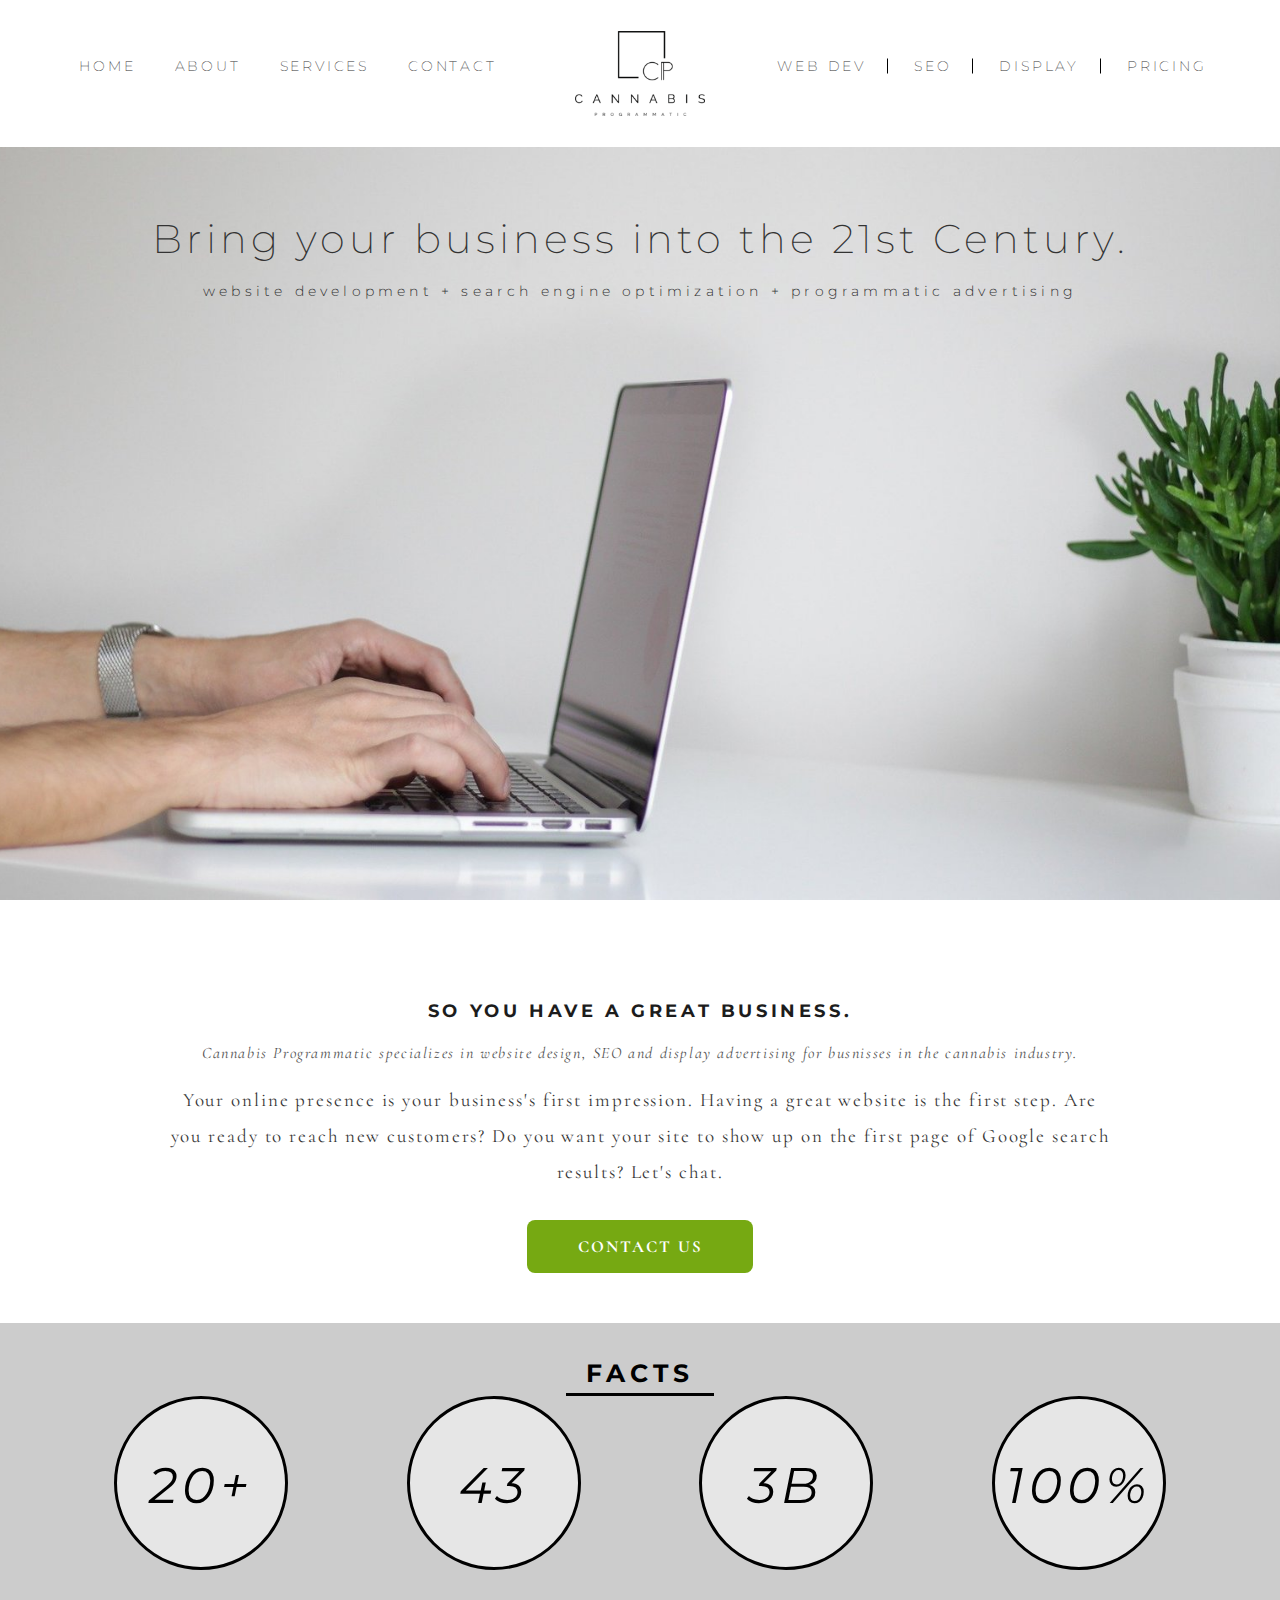
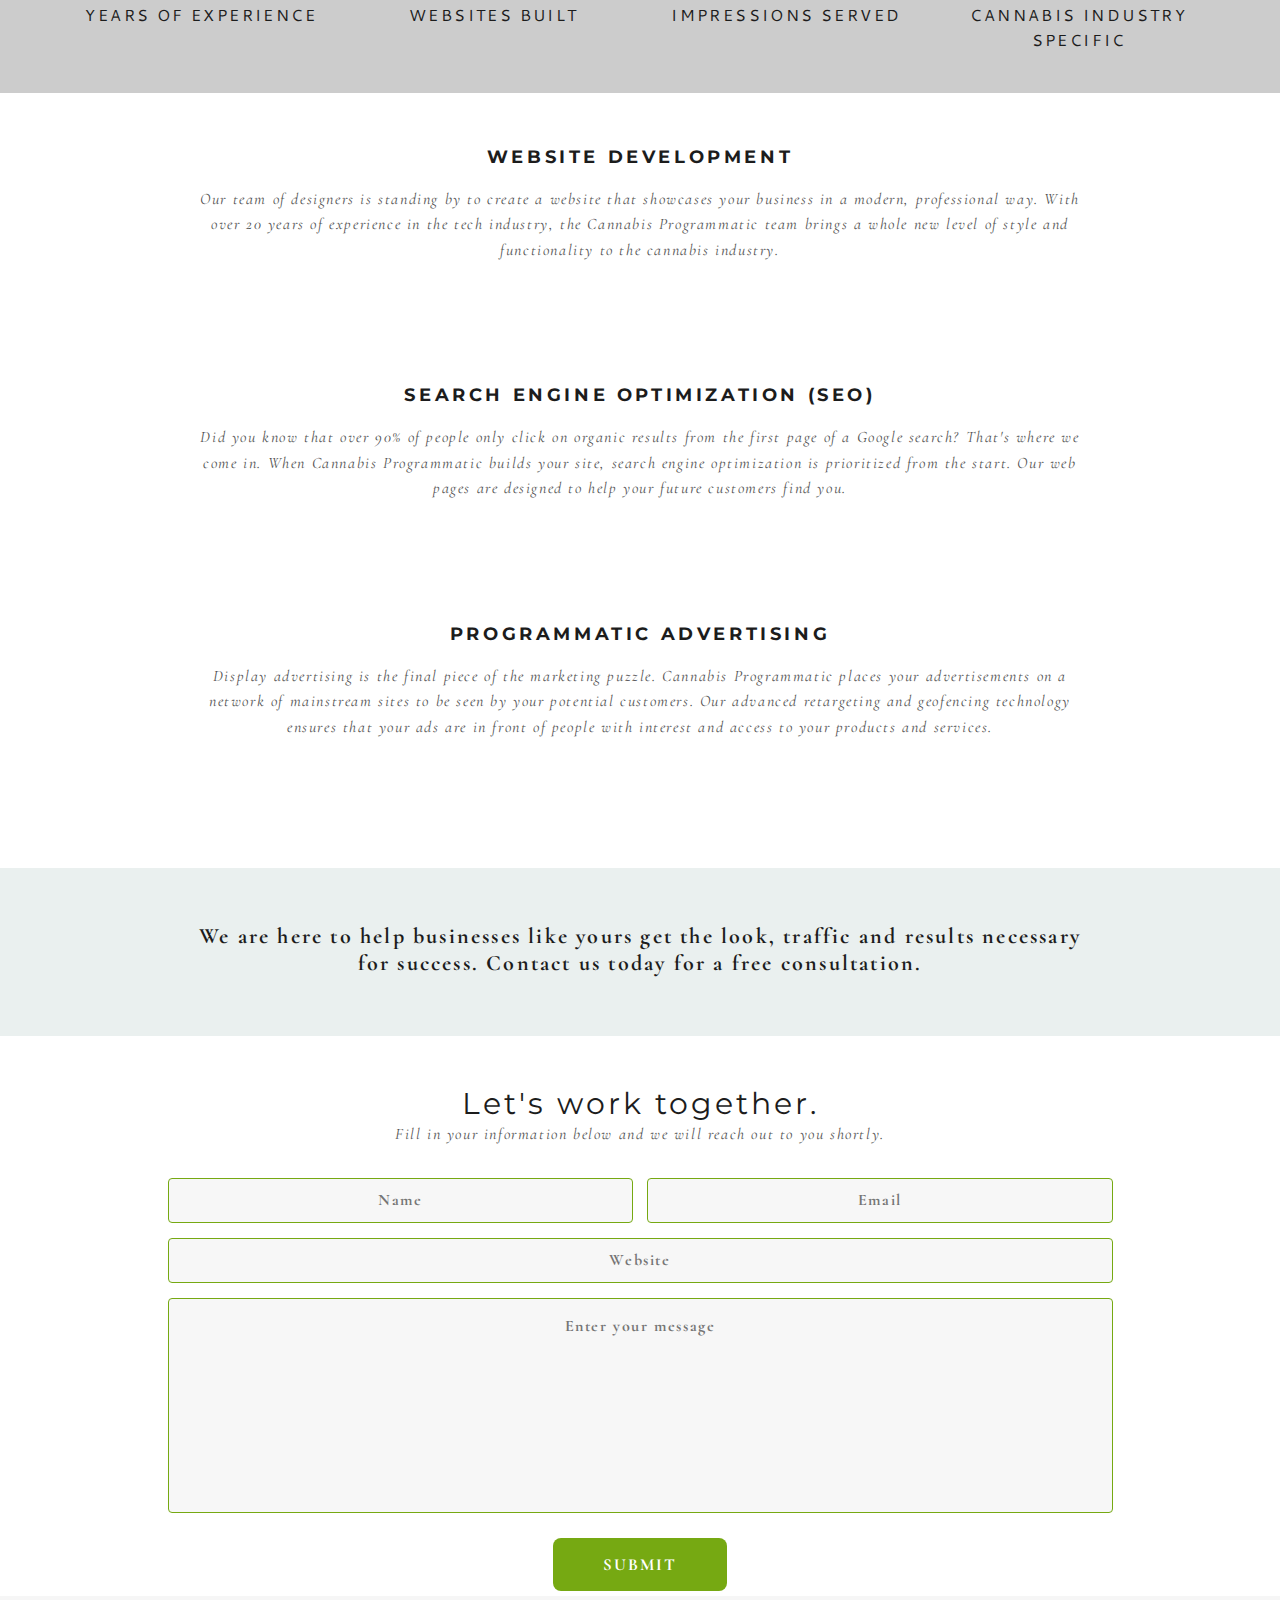
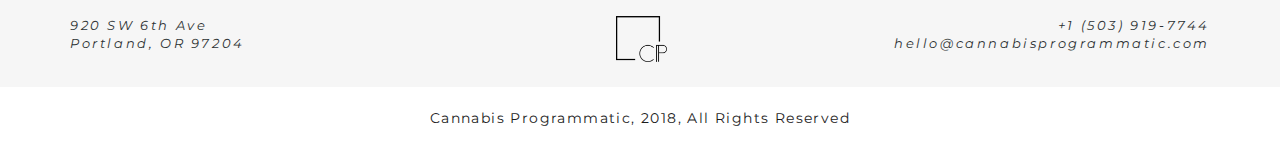
<file: index.html>
<!DOCTYPE html>
<html lang="en">
	<head>
	    <meta charset=utf-8>
	    <meta http-equiv=X-UA-Compatible content="IE=edge">
	    <meta name=viewport content="width=device-width, initial-scale=1">
	    <title>Home || CANNABIS</title>
	    <meta name="description" content="">
	    <meta name="viewport" content="width=device-width, initial-scale=1">
	    <link rel="shortcut icon" href="img/favicon.png">

	    <!-- ====== main style start ====== -->
	    <link rel="stylesheet" href="style.css">
	    <link rel="stylesheet" href="css/responsive.css">
	    <!-- ====== main style end ====== -->
	    <!--[if lt IE 9]>
	      <script src="https://oss.maxcdn.com/html5shiv/3.7.3/html5shiv.min.js"></script>
	      <script src="https://oss.maxcdn.com/respond/1.4.2/respond.min.js"></script>
	    <![endif]-->
	</head>
	<body>
		<!-- page-wrapper start -->
		<div class="page-wrapper">
			<!-- header start -->
			<header>
				<input type="checkbox" id="menu-switch" class="hidden">
				<label for="menu-switch" class="visible-xs visible-sm">
					<i class="fa fa-4x fa-bars"></i>
					<i class="fa fa-4x fa-times"></i>
				</label>
				<ul class="mobile-menu visible-xs visible-sm f3">
					<li><a href="index.html">home</a></li>
					<li><a href="web-dev.html">web dev</a></li>
					<li><a href="seo.html">seo</a></li>
					<li><a href="display.html">display</a></li>
					<li><a href="pricing.html">pricing</a></li>
					<li><a href="contact.html">contact</a></li>

					<li class="social-xs">
						<a href="#">
							<i class="fa fa-facebook"></i>
						</a>
					</li>
					<li class="social-xs">
						<a href="#">
							<i class="fa fa-instagram"></i>
						</a>
					</li>
					<li class="social-xs">
						<a href="#">
							<i class="fa fa-pinterest"></i>
						</a>
					</li>
					<li class="social-xs">
						<a href="#">
							<i class="fa fa-twitter"></i>
						</a>
					</li>
				</ul>
				<nav class="navbar text-center clearfix f2">
					<ul class="list-inline d-ib menubar hidden-xs hidden-sm">
						<li><a href="index.html">home</a></li>
						<li><a href="index.html#about">about</a></li>
						<li><a href="index.html#services">services</a></li>
						<li><a href="contact.html">contact</a></li>
					</ul>
					<ul class="list-inline d-ib logobar">
						<li>
							<a href="#">
								<img src="img/logo/01.png" alt="Logo">
							</a>
						</li>
					</ul>
					<ul class="list-inline d-ib right-menu hidden-xs hidden-sm">
						<li><a href="web-dev.html">web dev</a></li>
						<li><a href="seo.html">seo</a></li>
						<li><a href="display.html">display</a></li>
						<li><a href="pricing.html">pricing</a></li>
					</ul>
				</nav>

			</header>
			<!-- header end -->


			<!-- main-banner start -->
			<main class="main-banner">
				<div class="banner-content text-center hidden-xs hidden-sm">
					<h1 class="f2">Bring your business into the 21st Century.</h1>
					<p class="f2">website development + search engine optimization + programmatic advertising</p>
				</div>
			</main>
			<!-- main-banner end -->

			<!-- page-content start -->
			<div class="page-content">

				<!-- content-block start -->
				<div class="content-block pb-70" id="about">
					<div class="container">
						<div class="row">
							<div class="col-md-10 col-md-offset-1 col-sm-offset-0 col-sm-offset-0">
								<h2 class="f2 text-uppercase">SO YOU HAVE A GREAT BUSINESS.</h2>
								<span class="f3">Cannabis Programmatic specializes in website design, SEO and display advertising for busnisses in the cannabis industry.</span>
								<p class="f3">Your online presence is your business's first impression. Having a great website is the first step. Are you ready to reach new customers? Do you want your site to show up on the first page of Google search results? Let's chat.</p>
								<div class="pb-50">
                            		<a href="contact.html" class="button-primary f2">
                            			contact us
                            		</a>
                            	</div>
							</div>
						</div>
					</div>
				</div>
				<!-- content-block end -->

				<!-- content-block start -->
				<div class="content-box facts text-center"> 
					<div class="container">
						<div class="row">
							<h2 class="f2 facts-heading">
								<span>facts</span>
							</h2>
							<div class="col-md-3 col-sm-6">
								<div class="facts-card">
									<h2 class="f2">20+</h2>
									<p class="f4">YEARS OF EXPERIENCE</p>
								</div>
							</div>
							<div class="col-md-3 col-sm-6">
								<div class="facts-card">
									<h2 class="f2">43</h2>
									<p class="f4">WEBSITES BUILT</p>
								</div>
							</div>
							<div class="col-md-3 col-sm-6">
								<div class="facts-card">
									<h2 class="f2">3B</h2>
									<p class="f4">IMPRESSIONS SERVED</p>
								</div>
							</div>
							<div class="col-md-3 col-sm-6">
								<div class="facts-card">
									<h2 class="f2">100%</h2>
									<p class="f4">CANNABIS INDUSTRY SPECIFIC</p>
								</div>
							</div>
						</div>
					</div>
				</div>
				<!-- content-block end -->

				<!-- content-block start -->
				<div class="content-block" id="services">
					<div class="container">
						<div class="row">
							<div class="col-md-10 col-md-offset-1 col-sm-offset-0 col-sm-offset-0">
								<h2 class="f2 text-uppercase">WEBSITE DEVELOPMENT</h2>
								<span class="f3">Our team of designers is standing by to create a website that showcases your business in a modern, professional way. With over 20 years of experience in the tech industry, the Cannabis Programmatic team brings a whole new level of style and functionality to the cannabis industry.</span>
								<a href="web-dev.html" class="button-primary f2 wow fadeIn" data-wow-duration="5s">
									learn more about web dev
								</a>
							</div>
						</div>
					</div>
				</div>
				<!-- content-block end -->

				<!-- content-block start -->
				<div class="content-block">
					<div class="container">
						<div class="row">
							<div class="col-md-10 col-md-offset-1 col-sm-offset-0 col-sm-offset-0">
								<h2 class="f2 text-uppercase">SEARCH ENGINE OPTIMIZATION (SEO)</h2>
								<span class="f3">Did you know that over 90% of people only click on organic results from the first page of a Google search? That's where we come in. When Cannabis Programmatic builds your site, search engine optimization is prioritized from the start. Our web pages are designed to help your future customers find you.</span>
								<a href="seo.html" class="button-primary f2 wow fadeIn" data-wow-duration="5s">
									learn more about seo
								</a>
							</div>
						</div>
					</div>
				</div>
				<!-- content-block end -->

				<!-- content-block start -->
				<div class="content-block">
					<div class="container">
						<div class="row">
							<div class="col-md-10 col-md-offset-1 col-sm-offset-0 col-sm-offset-0">
								<h2 class="f2 text-uppercase">PROGRAMMATIC ADVERTISING</h2>
								<span class="f3">Display advertising is the final piece of the marketing puzzle. Cannabis Programmatic places your advertisements on a network of mainstream sites to be seen by your potential customers. Our advanced retargeting and geofencing technology ensures that your ads are in front of people with interest and access to your products and services.</span>
								<a href="display.html" class="button-primary f2 wow fadeIn" data-wow-duration="5s">
									learn more about display
								</a>
							</div>
						</div>
					</div>
				</div>
				<!-- content-block end -->

				<!-- content-block start -->
				<div class="content-block pBottom">
					<div class="container">
						<div class="row">
							<div class="col-md-10 col-md-offset-1 col-sm-offset-0 col-sm-offset-0">
								<span class="f3 op1">We are here to help businesses like yours get the look, traffic and results necessary for success. Contact us today for a free consultation.</span>
							</div>
						</div>
					</div>
				</div>
				<!-- content-block end -->

				<!-- content-block start -->
			<div class="page-content">
				<div class="content-block career-form">
					<div class="container">
						<div class="row">
							<div class="col-md-10 col-md-offset-1 col-sm-offset-0 col-sm-offset-0">
								<h2 class="f2">Let's work together.</h2>
								<span class="f3">Fill in your information below and we will reach out to you shortly.</span>
								  
								  <div id="mail_container">
									<input id="name" type="text" placeholder="Name" class="pull-left" required>
									<input id="email" type="email" placeholder="Email" class="pull-right" required>
									<input id="website" type="text" placeholder="Website">
									<textarea id="msg" placeholder="Enter your message"></textarea required>
									<button id="msg_submit" class="button-primary f2">Submit</button>
									
								  </div>
								 

							</div>
						</div>
					</div>
				</div>
			</div>
				<!-- content-block end -->
			</div>
			<!-- page-content end -->

			<!-- footer start -->
			<footer>
				<div class="footer-top">
					<div class="container">
						<div class="row">
							<div class="col-sm-4 f2">
								<p>920 SW 6th Ave</p>
								<p>Portland, OR 97204</p>
							</div>
							<div class="col-sm-3 text-center">
								<a href="#">
									<img src="img/logo/02.png" class="show">
								</a>
							</div>
							<div class="col-sm-5 text-right f2">
								<p>+1 (503) 919-7744</p>
								<p>hello@cannabisprogrammatic.com</p>
							</div>
						</div>
					</div>
				</div>
				<div class="footer-bottom text-center f2">
					<p>Cannabis Programmatic, 2018, All Rights Reserved</p>
				</div>
			</footer>
			<!-- footer end -->
		</div>

	<!-- 	<script>
		function myFunction() {
		    var x = document.getElementById("myTopnav");
		    if (x.className === "topnav") {
		        x.className += " responsive";
		    } else {
		        x.className = "topnav";
		    }
		}
		</script> -->
		<!-- page-wrapper end -->
		<!-- ========== jquery library ========== -->
	    <script src="js/jquery-1.12.4.min.js"></script>
	    <script src="js/bootstrap.min.js"></script>
	    <script src="js/wow.min.js"></script>
			<script>
				new WOW().init();

				$("document").ready(function(){
			    			        $("#msg_submit").on("click", function(){
						//alert('vdx');
						if($("#name").val() == ""){ alert("Please write your name");	return;}
						
						if($("#email").val() == ""){
							alert("Please write your email address");	return;
						}
						if($("#msg").val() == ""){
							alert("Please write a message");	return;
						}
 
 						var re = /^[^\s@]+@[^\s@]+\.[^\s@]+$/;
					    if( !re.test($("#email").val())){
							alert("Please enter a valid email address");	return;    	
					    }


					    $.post("script/mailer_script.php",
					    {
						    name: $("#name").val(),
						    email: $("#email").val(),
						    website:$('#website').val(),
						    message: $("#msg").val()
					    },
					    function(data, status){
					    	if (status == "success")
					    	{
					    		$('#mail_container').html('<div class="alert alert-success alert-dismissible fade in" role="alert"> <button id="alert" type="button" class="close" data-dismiss="alert" aria-label="Close"><span aria-hidden="true">×</span></button> <strong>Thank you</strong> for contacting us! </div>');
					    	}
					    	else
					    	{
					        	alert("Data: " + data + "\nStatus: " + status);		
					        }
					    });
			        });
			    });

			</script>
	</body>
</html>
</file>
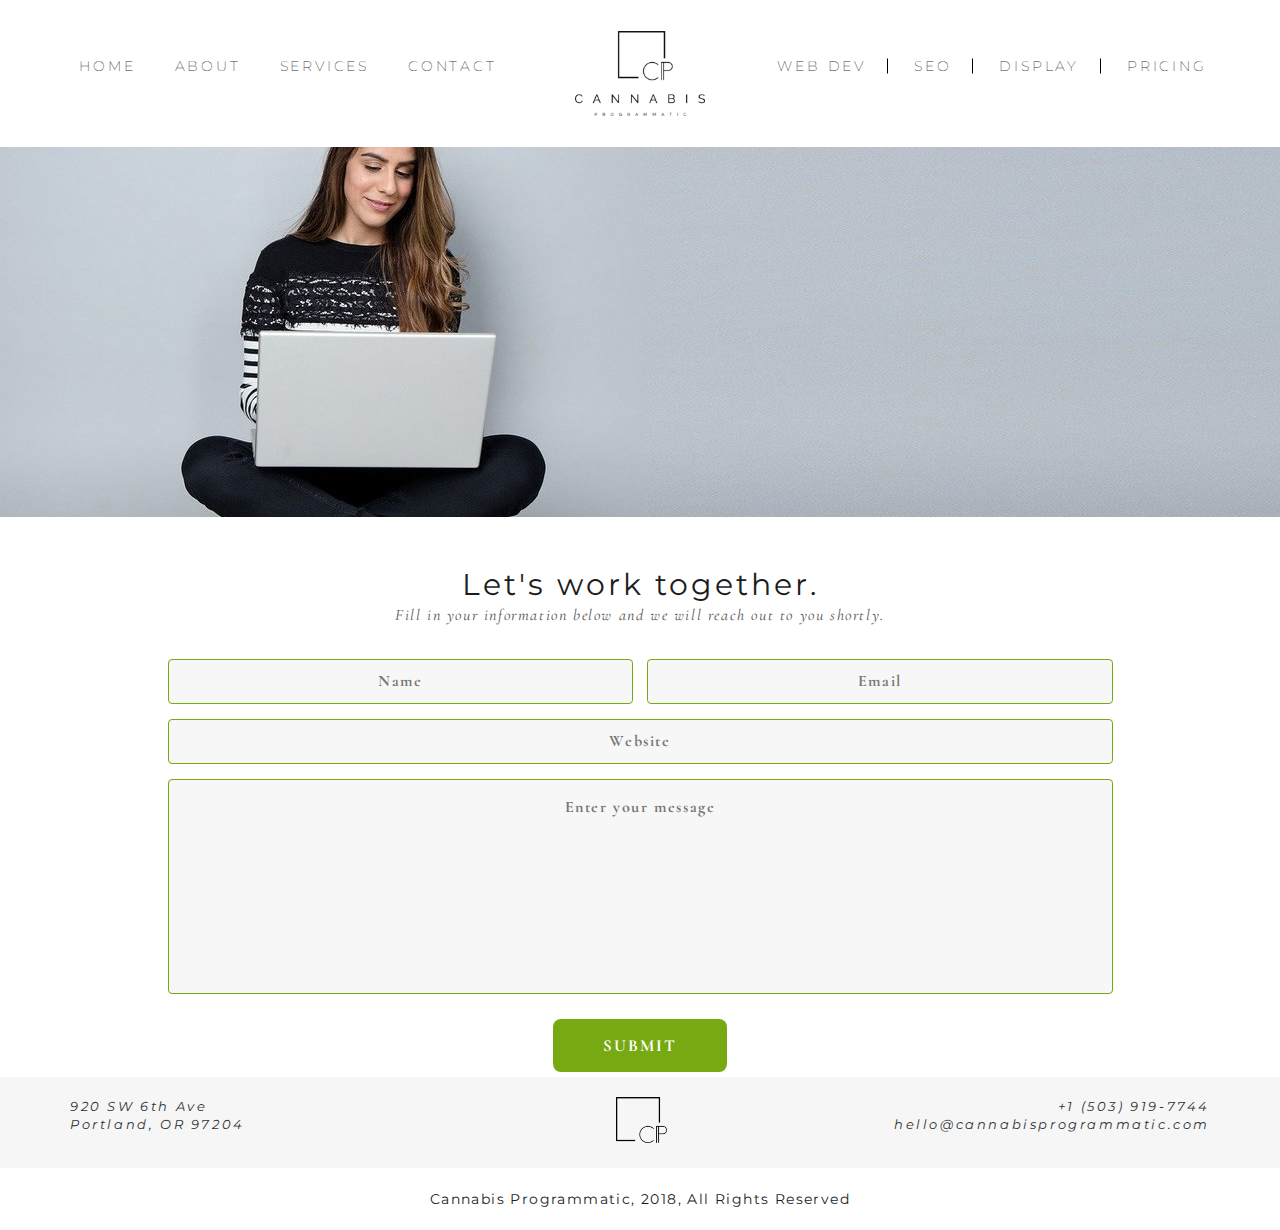
<file: contact.html>
<!DOCTYPE html>
<html lang="en">
	<head>
	    <meta charset=utf-8>
	    <meta http-equiv=X-UA-Compatible content="IE=edge">
	    <meta name=viewport content="width=device-width, initial-scale=1">
	    <title>Contact Us || CANNABIS</title>
	    <meta name="description" content="">
	    <meta name="viewport" content="width=device-width, initial-scale=1">
	    <link rel="shortcut icon" href="img/favicon.png">

	    <!-- ====== main style start ====== -->
	    <link rel="stylesheet" href="style.css">
	    <link rel="stylesheet" href="css/responsive.css">
	    <!-- ====== main style end ====== -->
	    <!--[if lt IE 9]>
	      <script src="https://oss.maxcdn.com/html5shiv/3.7.3/html5shiv.min.js"></script>
	      <script src="https://oss.maxcdn.com/respond/1.4.2/respond.min.js"></script>
	    <![endif]-->
	</head>
	<body>
		<!-- page-wrapper start -->
		<div class="page-wrapper">
			<!-- header start -->
			<header>
				<input type="checkbox" id="menu-switch" class="hidden">
				<label for="menu-switch" class="visible-xs visible-sm">
					<i class="fa fa-4x fa-bars"></i>
					<i class="fa fa-4x fa-times"></i>
				</label>
				<ul class="mobile-menu visible-xs visible-sm f3">
					<li><a href="index.html">home</a></li>
					<li><a href="web-dev.html">web dev</a></li>
					<li><a href="seo.html">seo</a></li>
					<li><a href="display.html">display</a></li>
					<li><a href="pricing.html">pricing</a></li>
					<li><a href="contact.html">contact</a></li>

					<li class="social-xs">
						<a href="#">
							<i class="fa fa-facebook"></i>
						</a>
					</li>
					<li class="social-xs">
						<a href="#">
							<i class="fa fa-instagram"></i>
						</a>
					</li>
					<li class="social-xs">
						<a href="#">
							<i class="fa fa-pinterest"></i>
						</a>
					</li>
					<li class="social-xs">
						<a href="#">
							<i class="fa fa-twitter"></i>
						</a>
					</li>
				</ul>
				<nav class="navbar text-center clearfix f2">
					<ul class="list-inline d-ib menubar hidden-xs hidden-sm">
						<li><a href="index.html">home</a></li>
						<li><a href="index.html#about">about</a></li>
						<li><a href="index.html#services">services</a></li>
						<li><a href="contact.html">contact</a></li>
					</ul>
					<ul class="list-inline d-ib logobar">
						<li>
							<a href="#">
								<img src="img/logo/01.png" alt="Logo">
							</a>
						</li>
					</ul>
					<ul class="list-inline d-ib right-menu hidden-xs hidden-sm">
						<li><a href="web-dev.html">web dev</a></li>
						<li><a href="seo.html">seo</a></li>
						<li><a href="display.html">display</a></li>
						<li><a href="pricing.html">pricing</a></li>
					</ul>
				</nav>

			</header>
			<!-- header end -->

			<!-- main-banner start -->
			<main class="main-banner contact-bg"></main>
			<!-- main-banner end -->

			<!-- page-content start -->
			<div class="page-content">
				<div class="content-block career-form">
					<div class="container">
						<div class="row">
							<div class="col-md-10 col-md-offset-1 col-sm-offset-0 col-sm-offset-0">
								<h2 class="f2">Let's work together.</h2>
								<span class="f3">Fill in your information below and we will reach out to you shortly.</span>
								  
								  <div id="mail_container">
									<input id="name" type="text" placeholder="Name" class="pull-left" required>
									<input id="email" type="email" placeholder="Email" class="pull-right" required>
									<input id="website" type="text" placeholder="Website">
									<textarea id="msg" placeholder="Enter your message"></textarea required>
									<button id="msg_submit" class="button-primary f2">Submit</button>
									
								  </div>
								 

							</div>
						</div>
					</div>
				</div>
			</div>
			<!-- page-content end -->

			<!-- footer start -->
			<footer>
				<div class="footer-top">
					<div class="container">
						<div class="row">
							<div class="col-sm-4 f2">
								<p>920 SW 6th Ave</p>
								<p>Portland, OR 97204</p>
							</div>
							<div class="col-sm-3 text-center">
								<a href="#">
									<img src="img/logo/02.png" class="show">
								</a>
							</div>
							<div class="col-sm-5 text-right f2">
								<p>+1 (503) 919-7744</p>
								<p>hello@cannabisprogrammatic.com</p>
							</div>
						</div>
					</div>
				</div>
				<div class="footer-bottom text-center f2">
					<p>Cannabis Programmatic, 2018, All Rights Reserved</p>
				</div>
			</footer>
			<!-- footer end -->
		</div>
		<script>
		function myFunction() {
		    var x = document.getElementById("myTopnav");
		    if (x.className === "topnav") {
		        x.className += " responsive";
		    } else {
		        x.className = "topnav";
		    }
		}
		</script>


		<!-- page-wrapper end -->
		<!-- ========== jquery library ========== -->
	    <script src="js/jquery-1.12.4.min.js"></script>
	    <script src="js/bootstrap.min.js"></script>
			<script src="js/wow.min.js"></script>
			<script>
				new WOW().init();

				$("document").ready(function(){
			    

			        $("#msg_submit").on("click", function(){
						//alert('vdx');
						if($("#name").val() == ""){ alert("Please write your name");	return;}
						
						if($("#email").val() == ""){
							alert("Please write your email address");	return;
						}
						if($("#msg").val() == ""){
							alert("Please write a message");	return;
						}
 
 						var re = /^[^\s@]+@[^\s@]+\.[^\s@]+$/;
					    if( !re.test($("#email").val())){
							alert("Please enter a valid email address");	return;    	
					    }


					    $.post("script/mailer_script.php",
					    {
						    name: $("#name").val(),
						    email: $("#email").val(),
						    website:$('#website').val(),
						    message: $("#msg").val()
					    },
					    function(data, status){
					    	if (status == "success")
					    	{
					    		$('#mail_container').html('<div class="alert alert-success alert-dismissible fade in" role="alert"> <button id="alert" type="button" class="close" data-dismiss="alert" aria-label="Close"><span aria-hidden="true">×</span></button> <strong>Thank you</strong> for contacting us! </div>');
					    	}
					    	else
					    	{
					        	alert("Data: " + data + "\nStatus: " + status);		
					        }
					    });
			        });
			    });

			</script>
	</body>
</html>
</file>
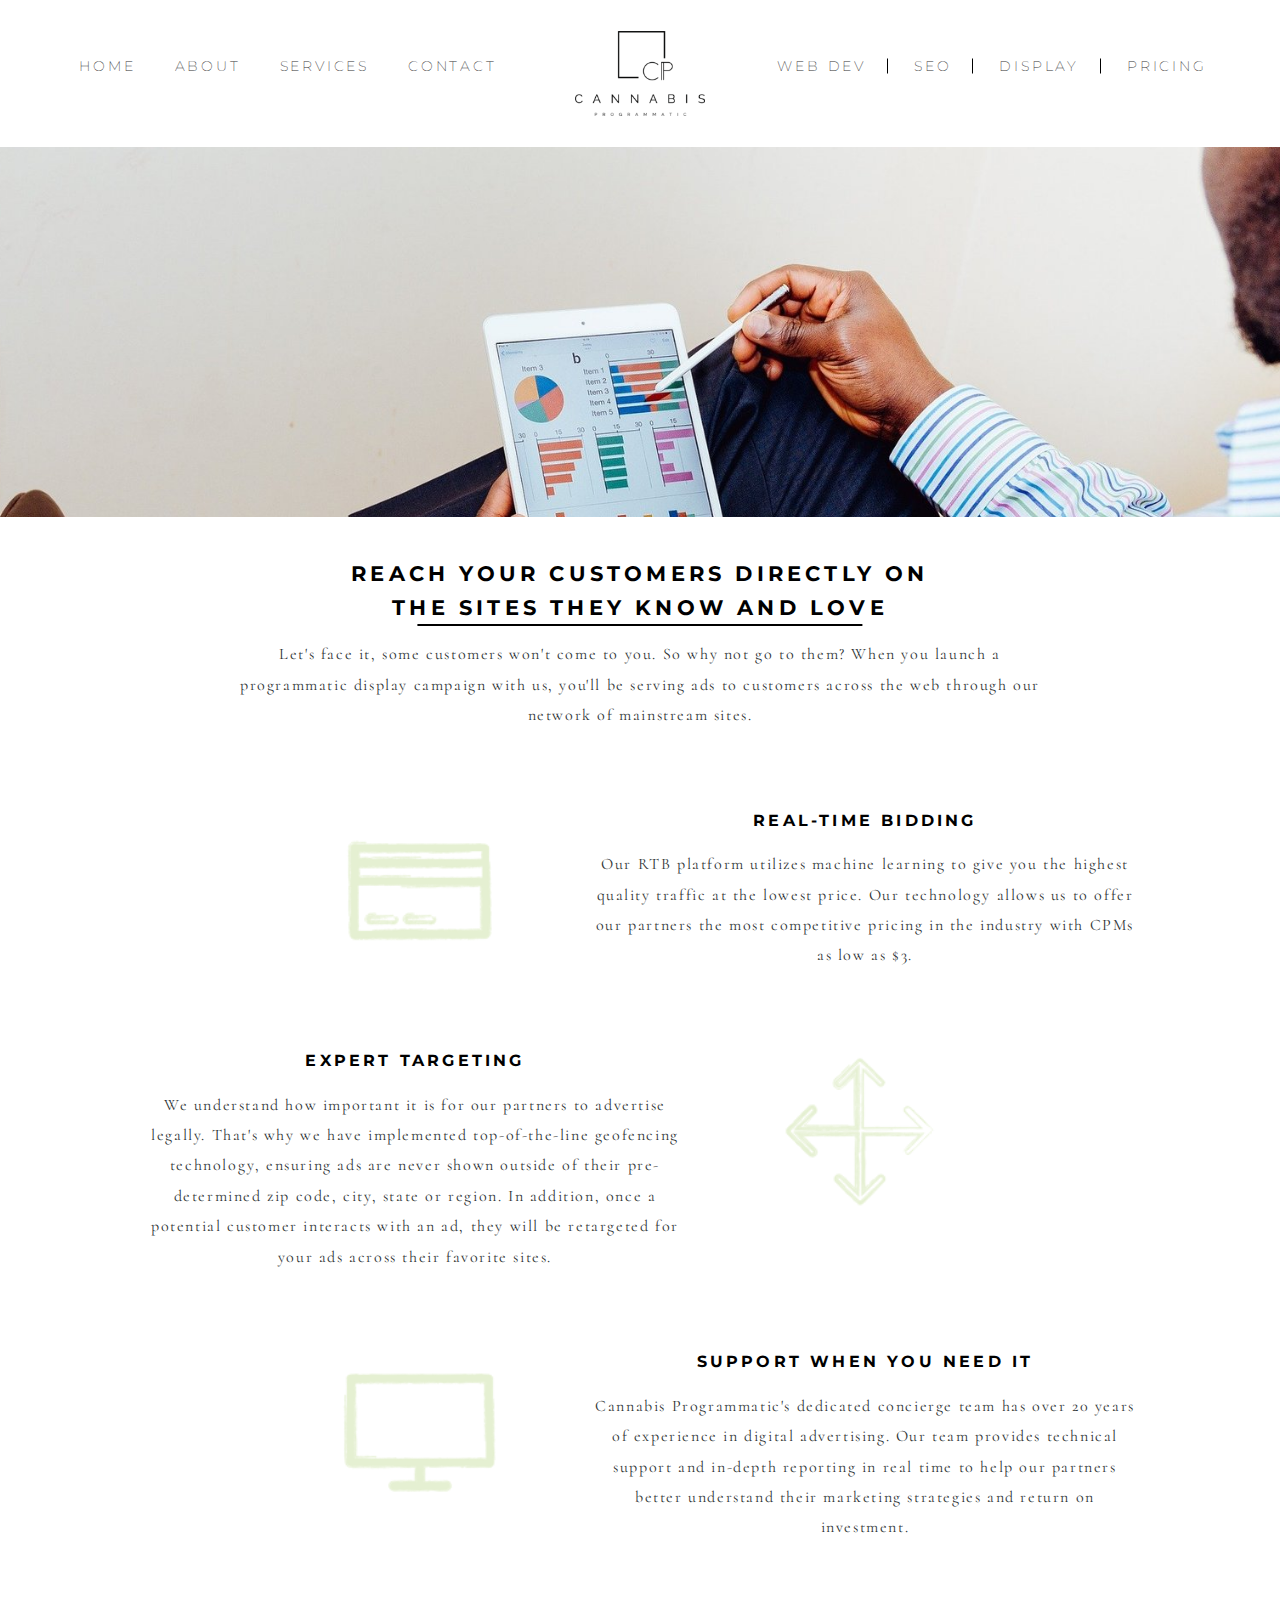
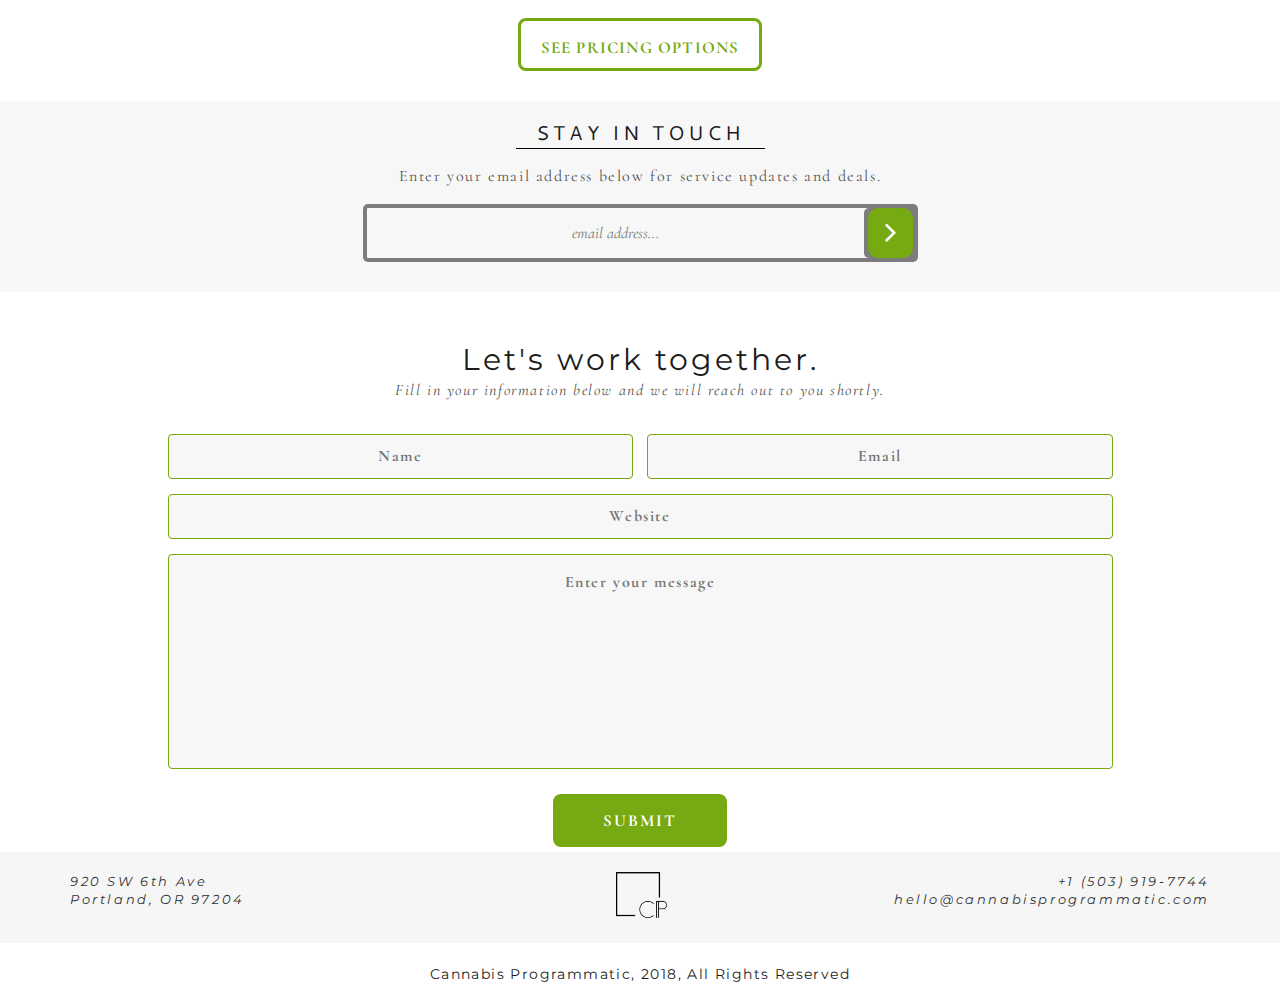
<file: display.html>
<!DOCTYPE html>
<html lang="en">
	<head>
	    <meta charset=utf-8>
	    <meta http-equiv=X-UA-Compatible content="IE=edge">
	    <meta name=viewport content="width=device-width, initial-scale=1">
	    <title>Display || CANNABIS</title>
	    <meta name="description" content="">
	    <meta name="viewport" content="width=device-width, initial-scale=1">
	    <link rel="shortcut icon" href="img/favicon.png">

	    <!-- ====== main style start ====== -->
	    <link rel="stylesheet" href="style.css">
	    <link rel="stylesheet" href="css/responsive.css">
	    <!-- ====== main style end ====== -->
	    <!--[if lt IE 9]>
	      <script src="https://oss.maxcdn.com/html5shiv/3.7.3/html5shiv.min.js"></script>
	      <script src="https://oss.maxcdn.com/respond/1.4.2/respond.min.js"></script>
	    <![endif]-->
	</head>
	<body>
		<!-- page-wrapper start -->
		<div class="page-wrapper">
			<!-- header start -->
			<header>
				<input type="checkbox" id="menu-switch" class="hidden">
				<label for="menu-switch" class="visible-xs visible-sm">
					<i class="fa fa-4x fa-bars"></i>
					<i class="fa fa-4x fa-times"></i>
				</label>
				<ul class="mobile-menu visible-xs visible-sm f3">
					<li><a href="index.html">home</a></li>
					<li><a href="web-dev.html">web dev</a></li>
					<li><a href="seo.html">seo</a></li>
					<li><a href="display.html">display</a></li>
					<li><a href="pricing.html">pricing</a></li>
					<li><a href="contact.html">contact</a></li>

					<li class="social-xs">
						<a href="#">
							<i class="fa fa-facebook"></i>
						</a>
					</li>
					<li class="social-xs">
						<a href="#">
							<i class="fa fa-instagram"></i>
						</a>
					</li>
					<li class="social-xs">
						<a href="#">
							<i class="fa fa-pinterest"></i>
						</a>
					</li>
					<li class="social-xs">
						<a href="#">
							<i class="fa fa-twitter"></i>
						</a>
					</li>
				</ul>
				<nav class="navbar text-center clearfix f2">
					<ul class="list-inline d-ib menubar hidden-xs hidden-sm">
						<li><a href="index.html">home</a></li>
						<li><a href="index.html#about">about</a></li>
						<li><a href="index.html#services">services</a></li>
						<li><a href="contact.html">contact</a></li>
					</ul>
					<ul class="list-inline d-ib logobar">
						<li>
							<a href="#">
								<img src="img/logo/01.png" alt="Logo">
							</a>
						</li>
					</ul>
					<ul class="list-inline d-ib right-menu hidden-xs hidden-sm">
						<li><a href="web-dev.html">web dev</a></li>
						<li><a href="seo.html">seo</a></li>
						<li><a href="display.html">display</a></li>
						<li><a href="pricing.html">pricing</a></li>
					</ul>
				</nav>

			</header>
			<!-- header end -->

			<!-- main-banner start -->
			<main class="display-banner"></main>
			<!-- main-banner end -->

				<div class="content-block-small m-t-10">
					<div class="container">
						<div class="row">
							<div class="col-md-10 col-md-offset-1 col-sm-offset-0 col-sm-offset-0">
								<h2 class="f2 other-heading">
									<span>Reach Your Customers Directly On the sites they know and love</span>
								</h2>
								<span class="f3 italic-text">Let's face it, some customers won't come to you. So why not go to them? When you launch a programmatic display campaign with us, you'll be serving ads to customers across the web through our network of mainstream sites.</span>

							</div>
						</div>
					</div>
				</div>

				<div class="content-block-small">
					<div class="container">
						<div class="row">
							<div class="col-md-7 col-md-push-5">
								<h2 class="f2 plain-heading-small">
									<span>Real-Time Bidding</span>
								</h2>
								<span class="f3">Our RTB platform utilizes machine learning to give you the highest quality traffic at the lowest price. Our technology allows us to offer our partners the most competitive pricing in the industry with CPMs as low as $3.</span>

							</div>
							<div class="col-md-5 col-md-pull-7 text-right">
								<img class="op-30 d-ib pr-30" data-height="h-170" src="img/2630441-128.png">
							</div>
						</div>
					</div>
				</div>

				<div class="content-block-small">
					<div class="container">
						<div class="row">
							<div class="col-md-7">
								<h2 class="f2 plain-heading-small">
									<span>Expert Targeting</span>
								</h2>
								<span class="f3">We understand how important it is for our partners to advertise legally. That's why we have implemented top-of-the-line geofencing technology, ensuring ads are never shown outside of their pre-determined zip code, city, state or region. In addition, once a potential customer interacts with an ad, they will be retargeted for your ads across their favorite sites. </span>
							</div>
							<div class="col-md-5 text-left">
								<img class="op-30 d-ib pl-30" data-height="h-170" src="img/2630388-128.png">
							</div>

						</div>
					</div>
				</div>
				<div class="content-block-small">
					<div class="container">
						<div class="row">
							<div class="col-md-7 col-md-push-5">
								<h2 class="f2 plain-heading-small">
									<span>Support when you need it</span>
								</h2>
								<span class="f3">Cannabis Programmatic's dedicated concierge team has over 20 years of experience in digital advertising. Our team provides technical support and in-depth reporting in real time to help our partners better understand their marketing strategies and return on investment.</span>

							</div>
							<div class="col-md-5 col-md-pull-7 text-right">
								<img class="op-30 d-ib pr-30" data-height="h-170" src="img/2630391-128_1.png">
							</div>
						</div>
					</div>
				</div>

				<div class="content-block-small">
					<div class="container">
						<div class="row">

							<a href="pricing.html" class="button-bordered f2">
									See pricing options
								</a>
						</div>
					</div>
				</div>


				<div class="subs-area">
					<div class="container">
						<div class="row">
							<div class="col-md-10 col-md-offset-1 col-sm-offset-0 col-sm-offset-0">
								<h2 class="f2 callout-heading">
									<span>STAY IN TOUCH</span>
								</h2>
								<span class="f3">Enter your email address below for service updates and deals.</span>

							</div>
							<div id="sbscrptn_container" class="col-md-6 col-md-offset-3 col-sm-offset-0 col-xs-offset-0">
								<form   class="f3 text-center clearfix">
									<input id="sbscrptn" type="email" placeholder="email address...">
									<a id="sbscrptn_submit">
										<i class="fa fa-angle-right fa-2x"></i>
									</a>
								</form>
							</div>

						</div>
					</div>
				</div>

			<!-- page-content start -->

			<div class="page-content">
				<div class="content-block career-form">
					<div class="container">
						<div class="row">
							<div class="col-md-10 col-md-offset-1 col-sm-offset-0 col-sm-offset-0">
								<h2 class="f2">Let's work together.</h2>
								<span class="f3">Fill in your information below and we will reach out to you shortly.</span>
								  
								  <div id="mail_container">
									<input id="name" type="text" placeholder="Name" class="pull-left" required>
									<input id="email" type="email" placeholder="Email" class="pull-right" required>
									<input id="website" type="text" placeholder="Website">
									<textarea id="msg" placeholder="Enter your message"></textarea required>
									<button id="msg_submit" class="button-primary f2">Submit</button>
									
								  </div>
								 

							</div>
						</div>
					</div>
				</div>
			</div>
			<!-- page-content end -->

			<!-- footer start -->
			<footer>
				<div class="footer-top">
					<div class="container">
						<div class="row">
							<div class="col-sm-4 f2">
								<p>920 SW 6th Ave</p>
								<p>Portland, OR 97204</p>
							</div>
							<div class="col-sm-3 text-center">
								<a href="#">
									<img src="img/logo/02.png" class="show">
								</a>
							</div>
							<div class="col-sm-5 text-right f2">
								<p>+1 (503) 919-7744</p>
								<p>hello@cannabisprogrammatic.com</p>
							</div>
						</div>
					</div>
				</div>
				<div class="footer-bottom text-center f2">
					<p>Cannabis Programmatic, 2018, All Rights Reserved</p>
				</div>
			</footer>
			<!-- footer end -->
		</div>

		<script>
		function myFunction() {
		    var x = document.getElementById("myTopnav");
		    if (x.className === "topnav") {
		        x.className += " responsive";
		    } else {
		        x.className = "topnav";
		    }
		}
		</script>

		<!-- page-wrapper end -->
		<!-- ========== jquery library ========== -->
	    <script src="js/jquery-1.12.4.min.js"></script>
	    <script src="js/bootstrap.min.js"></script>
			<script src="js/wow.min.js"></script>
			<script>
				new WOW().init();

				$("document").ready(function(){
			    
					//$('form').submit(false);

			        $("#sbscrptn_submit").on("click", function(){
						if($("#sbscrptn").val() == ""){
							alert("Please write your email address");	return;
						}

						//if(!ValidateEmail("#sbscrptn".val()))
						//	{ alert('this is not valid email');   return false;  }

 						var re = /^[a-zA-Z0-9._-]+@[a-zA-Z0-9.-]+\.[a-zA-Z]{2,4}$/i;
					    if( !re.test($("#sbscrptn").val())){
							alert("Please enter a valid email address");	return;    	
					    }


					    $.post("script/sbscrptn_script.php",
					    {
						    email: $("#sbscrptn").val(),
					    },
					    function(data, status){
					    	if (status == "success")
					    	{
					    		$('#sbscrptn_container').html('<div class="alert alert-success alert-dismissible fade in" role="alert"> <button id="alert" type="button" class="close" data-dismiss="alert" aria-label="Close"><span aria-hidden="true">×</span></button> <strong>Thank you</strong> for the subscription! </div>');
					    	}
					    	else
					    	{
					        	alert("Data: " + data + "\nStatus: " + status);		
					        }
					    });
			        });


			        $("#msg_submit").on("click", function(){
						//alert('vdx');
						if($("#name").val() == ""){ alert("Please write your name");	return;}
						
						if($("#email").val() == ""){
							alert("Please write your email address");	return;
						}
						if($("#msg").val() == ""){
							alert("Please write a message");	return;
						}
 
 						var re = /^[^\s@]+@[^\s@]+\.[^\s@]+$/;
					    if( !re.test($("#email").val())){
							alert("Please enter a valid email address");	return;    	
					    }


					    $.post("script/mailer_script.php",
					    {
						    name: $("#name").val(),
						    email: $("#email").val(),
						    website:$('#website').val(),
						    message: $("#msg").val()
					    },
					    function(data, status){
					    	if (status == "success")
					    	{
					    		$('#mail_container').html('<div class="alert alert-success alert-dismissible fade in" role="alert"> <button id="alert" type="button" class="close" data-dismiss="alert" aria-label="Close"><span aria-hidden="true">×</span></button> <strong>Thank you</strong> for contacting us! </div>');
					    	}
					    	else
					    	{
					        	alert("Data: " + data + "\nStatus: " + status);		
					        }
					    });
			        });
			    });

			</script>
	</body>
</html>
</file>
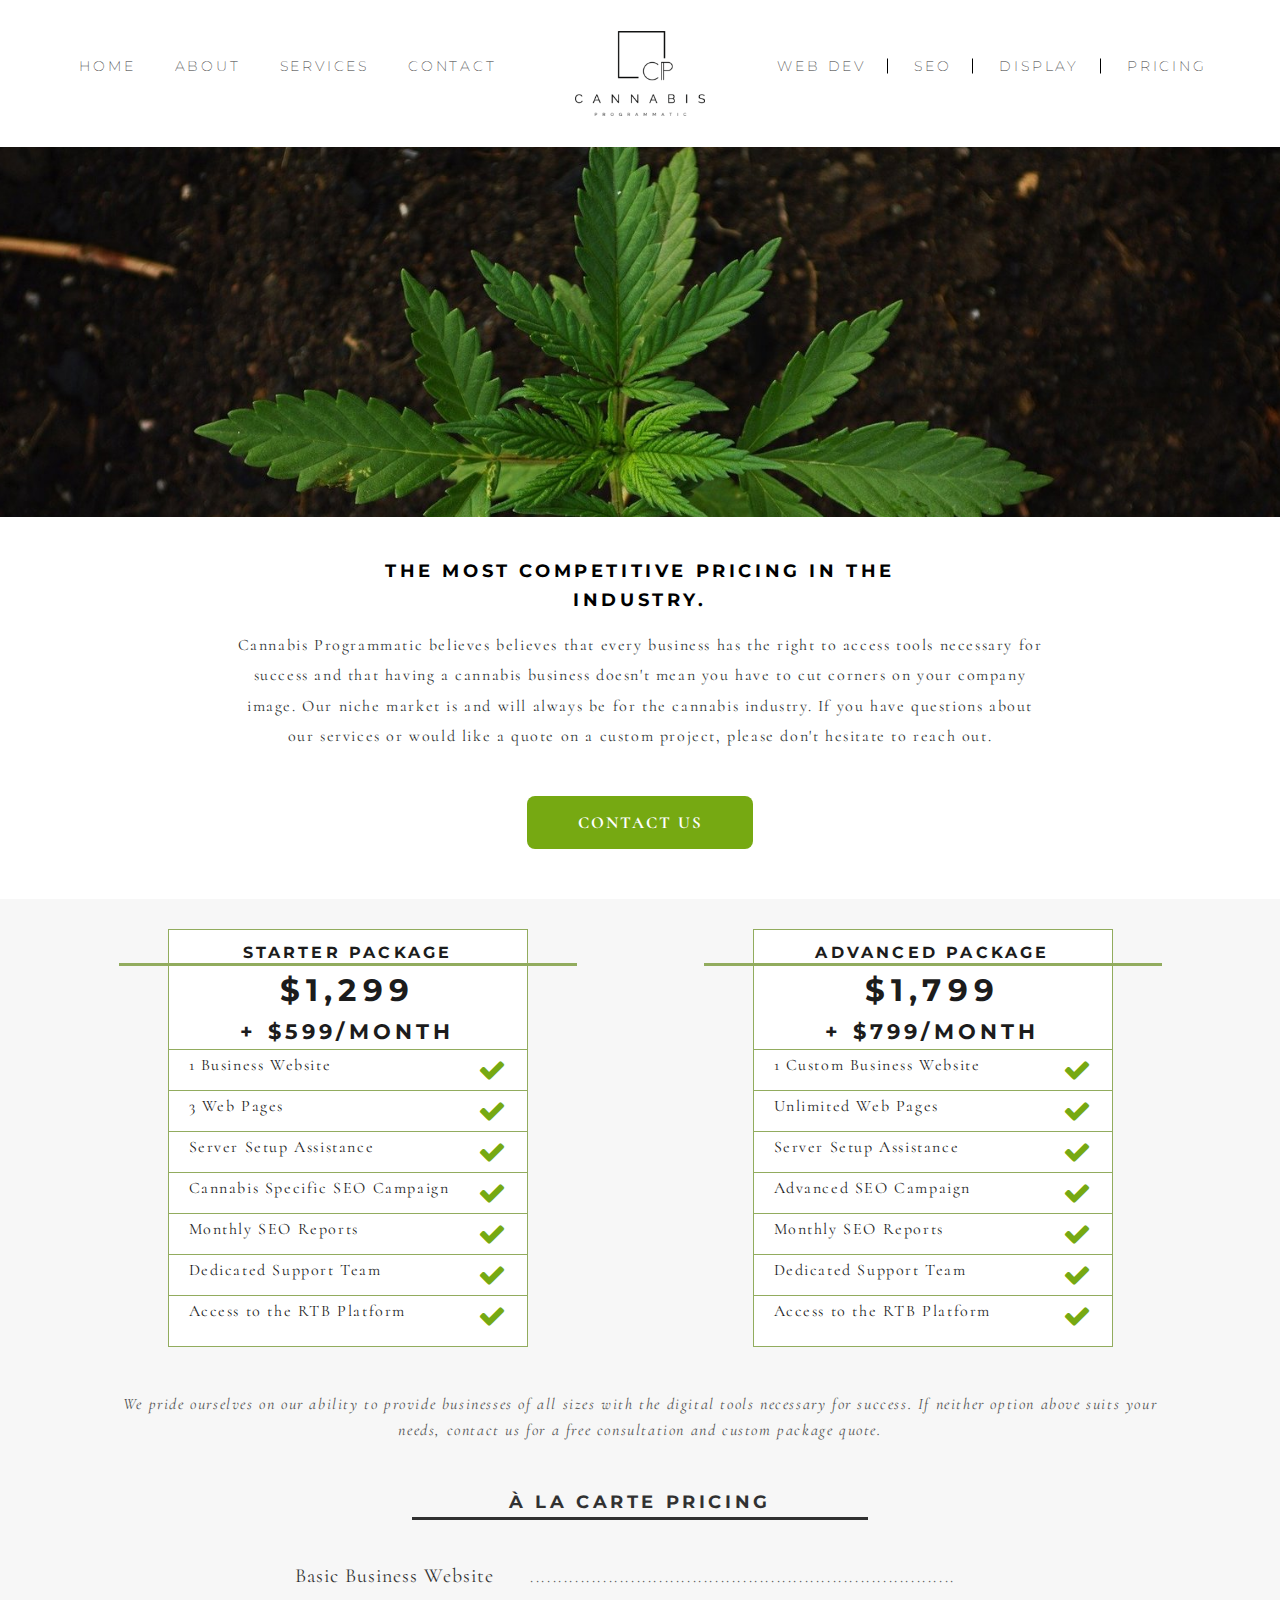
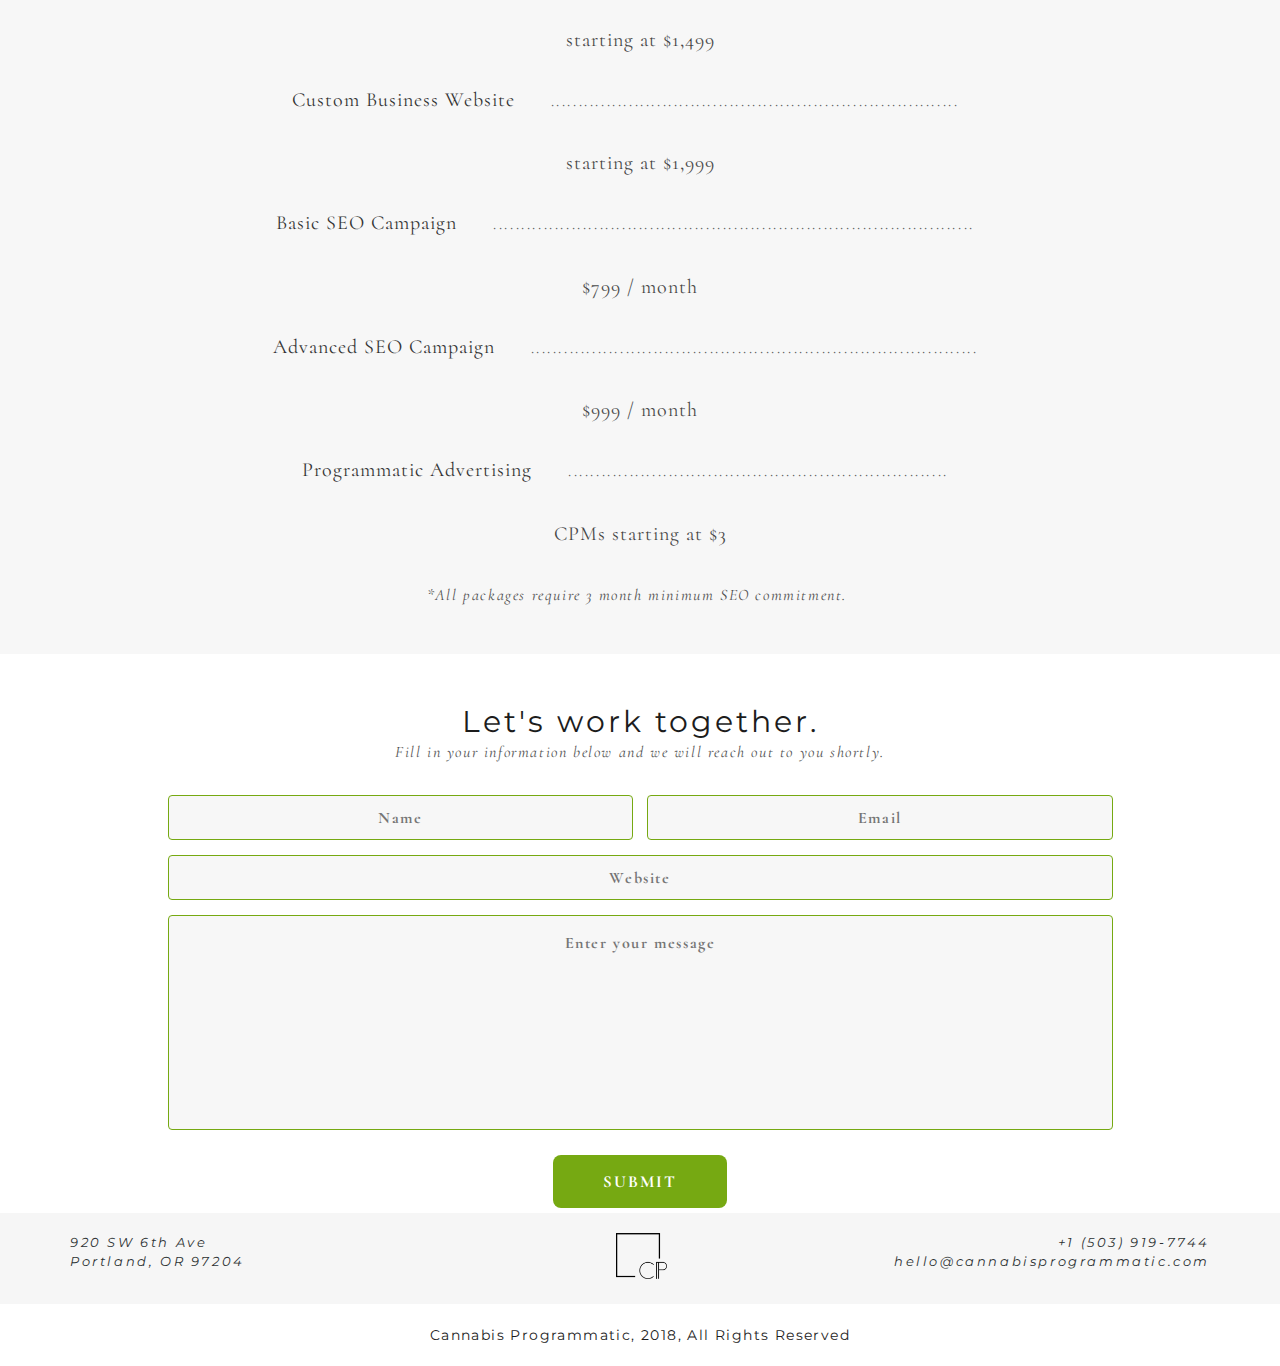
<file: pricing.html>
<!DOCTYPE html>
<html lang="en">
	<head>
	    <meta charset=utf-8>
	    <meta http-equiv=X-UA-Compatible content="IE=edge">
	    <meta name=viewport content="width=device-width, initial-scale=1">
	    <title>Pricing || CANNABIS</title>
	    <meta name="description" content="">
	    <meta name="viewport" content="width=device-width, initial-scale=1">
	    <link rel="shortcut icon" href="img/favicon.png">

	    <!-- ====== main style start ====== -->
	    <link rel="stylesheet" href="style.css">
	    <link rel="stylesheet" href="css/responsive.css">
	    <!-- ====== main style end ====== -->
	    <!--[if lt IE 9]>
	      <script src="https://oss.maxcdn.com/html5shiv/3.7.3/html5shiv.min.js"></script>
	      <script src="https://oss.maxcdn.com/respond/1.4.2/respond.min.js"></script>
	    <![endif]-->
	</head>
	<body>
		<!-- page-wrapper start -->
		<div class="page-wrapper">
			<!-- header start -->
			<header>
				<input type="checkbox" id="menu-switch" class="hidden">
				<label for="menu-switch" class="visible-xs visible-sm">
					<i class="fa fa-4x fa-bars"></i>
					<i class="fa fa-4x fa-times"></i>
				</label>
				<ul class="mobile-menu visible-xs visible-sm f3">
					<li><a href="index.html">home</a></li>
					<li><a href="web-dev.html">web dev</a></li>
					<li><a href="seo.html">seo</a></li>
					<li><a href="display.html">display</a></li>
					<li><a href="pricing.html">pricing</a></li>
					<li><a href="contact.html">contact</a></li>

					<li class="social-xs">
						<a href="#">
							<i class="fa fa-facebook"></i>
						</a>
					</li>
					<li class="social-xs">
						<a href="#">
							<i class="fa fa-instagram"></i>
						</a>
					</li>
					<li class="social-xs">
						<a href="#">
							<i class="fa fa-pinterest"></i>
						</a>
					</li>
					<li class="social-xs">
						<a href="#">
							<i class="fa fa-twitter"></i>
						</a>
					</li>
				</ul>
				<nav class="navbar text-center clearfix f2">
					<ul class="list-inline d-ib menubar hidden-xs hidden-sm">
						<li><a href="index.html">home</a></li>
						<li><a href="index.html#about">about</a></li>
						<li><a href="index.html#services">services</a></li>
						<li><a href="contact.html">contact</a></li>
					</ul>
					<ul class="list-inline d-ib logobar">
						<li>
							<a href="#">
								<img src="img/logo/01.png" alt="Logo">
							</a>
						</li>
					</ul>
					<ul class="list-inline d-ib right-menu hidden-xs hidden-sm">
						<li><a href="web-dev.html">web dev</a></li>
						<li><a href="seo.html">seo</a></li>
						<li><a href="display.html">display</a></li>
						<li><a href="pricing.html">pricing</a></li>
					</ul>
				</nav>

			</header>
			<!-- header end -->

			<!-- main-banner start -->
			<main class="pricing-banner"></main>

			<!-- main-banner end -->

				<div class="content-block-small m-t-10">
					<div class="container">
						<div class="row">
							<div class="col-md-10 col-md-offset-1 col-sm-offset-0 col-sm-offset-0">
								<h2 class="f2 plain-heading ">
									<span>The most competitive pricing in the industry.</span>
								</h2>
								<span class="f3 fs-19">Cannabis Programmatic believes believes that every business has the right to access tools necessary for success and that having a cannabis business doesn't mean you have to cut corners on your company image. Our niche market is and will always be for the cannabis industry. If you have questions about our services or would like a quote on a custom project, please don't hesitate to reach out. </span>

							</div>
						</div>
					</div>
				</div>

				<div class="pb-50 text-center">
					<div class="container">
						<div class="row">

							<a href="contact.html" class="button-primary f2">
								contact us
							</a>
						</div>
					</div>
				</div>





		<div class="pricing-area">
			<div class="container">
				<div class="row">
					<div class="col-md-4 col-md-offset-1 col-sm-offset-0 col-xs-offset-0">
						<div class="price-box f3">
							<div class="price-header text-uppercase text-center">
								<h1>starter package</h1>
								<p>$1,299</p>
								<h2>+ $599/MONTH</h2>
							</div>
							<div class="thePrice">
								<ul>
									<li class="clearfix">
										<span>1 Business Website</span>
										<i class="fa fa-check fa-2x"></i>
									</li>
									<li class="clearfix">
										<span>3 Web Pages</span>
										<i class="fa fa-check fa-2x"></i>
									</li>
									<li class="clearfix">
										<span>Server Setup Assistance</span>
										<i class="fa fa-check fa-2x"></i>
									</li>
									<li class="clearfix">
										<span>Cannabis Specific SEO Campaign</span>
										<i class="fa fa-check fa-2x"></i>
									</li>
									<li class="clearfix">
										<span>Monthly SEO Reports</span>
										<i class="fa fa-check fa-2x"></i>
									</li>
									<li class="clearfix">
										<span>Dedicated Support Team</span>
										<i class="fa fa-check fa-2x"></i>
									</li>
									<li class="clearfix">
										<span>Access to the RTB Platform</span>
										<i class="fa fa-check fa-2x"></i>
									</li>
								</ul>
							</div>
						</div>
					</div>
					<div class="col-md-4 col-md-offset-2 col-sm-offset-0 col-xs-offset-0">
						<div class="price-box f3">
							<div class="f2 price-header text-uppercase text-center">
								<h1 >advanced package</h1>
								<p>$1,799</p>
								<h2>+ $799/MONTH</h2>
							</div>
							<div class="f3 thePrice">
								<ul>
									<li class="clearfix">
										<span>1 Custom Business Website</span>
										<i class="fa fa-check fa-2x"></i>
									</li>
									<li class="clearfix">
										<span>Unlimited Web Pages</span>
										<i class="fa fa-check fa-2x"></i>
									</li>
									<li class="clearfix">
										<span>Server Setup Assistance</span>
										<i class="fa fa-check fa-2x"></i>
									</li>
									<li class="clearfix">
										<span>Advanced SEO Campaign</span>
										<i class="fa fa-check fa-2x"></i>
									</li>
									<li class="clearfix">
										<span>Monthly SEO Reports</span>
										<i class="fa fa-check fa-2x"></i>
									</li>
									<li class="clearfix">
										<span>Dedicated Support Team</span>
										<i class="fa fa-check fa-2x"></i>
									</li>
									<li class="clearfix">
										<span>Access to the RTB Platform</span>
										<i class="fa fa-check fa-2x"></i>
									</li>
								</ul>
							</div>
						</div>
					</div>
				</div>
			</div>
		</div>



				<div class="pricing-block">
					<div class="container">
						<div class="row">
							<div class="col-md-12">
								<span class="terms f3">We pride ourselves on our ability to provide businesses of all sizes with the digital tools necessary for success. If neither option above suits your needs, contact us for a free consultation and custom package quote.</span>

								<h2 class="f2 pricelist-heading">
									<span>à la carte pricing</span>
								</h2>
								<p class="f3">
									Basic Business Website <span class="dotts">............................................................................</span> <span class="the-Price">starting at $1,499</span>
								</p>
								<p class="f3">
									Custom Business Website <span class="dotts">.........................................................................</span> <span class="the-Price">starting at $1,999</span>

								</p>
								<p class="f3">
									Basic SEO Campaign <span class="dotts">......................................................................................</span> <span class="the-Price">$799 / month</span>
								</p>
								<p class="f3">
									Advanced SEO Campaign <span class="dotts">................................................................................</span> <span class="the-Price">$999 / month</span>
								</p>

								<p class="f3">
									Programmatic Advertising <span class="dotts">....................................................................</span> <span class="the-Price">CPMs starting at $3</span>
								</p>

								<span class="terms f3">*All packages require 3 month minimum SEO commitment.&nbsp;</span>
							</div>
						</div>
					</div>
				</div>
			<!-- page-content start -->

			<div class="page-content">
				<div class="content-block career-form">
					<div class="container">
						<div class="row">
							<div class="col-md-10 col-md-offset-1 col-sm-offset-0 col-sm-offset-0">
								<h2 class="f2">Let's work together.</h2>
								<span class="f3">Fill in your information below and we will reach out to you shortly.</span>
								  
								  <div id="mail_container">
									<input id="name" type="text" placeholder="Name" class="pull-left" required>
									<input id="email" type="email" placeholder="Email" class="pull-right" required>
									<input id="website" type="text" placeholder="Website">
									<textarea id="msg" placeholder="Enter your message"></textarea required>
									<button id="msg_submit" class="button-primary f2">Submit</button>
									
								  </div>
								 

							</div>
						</div>
					</div>
				</div>
			</div>
			<!-- page-content end -->

			<!-- footer start -->
			<footer>
				<div class="footer-top">
					<div class="container">
						<div class="row">
							<div class="col-sm-4 f2">
								<p>920 SW 6th Ave</p>
								<p>Portland, OR 97204</p>
							</div>
							<div class="col-sm-3 text-center">
								<a href="#">
									<img src="img/logo/02.png" class="show">
								</a>
							</div>
							<div class="col-sm-5 text-right f2">
								<p>+1 (503) 919-7744</p>
								<p>hello@cannabisprogrammatic.com</p>
							</div>
						</div>
					</div>
				</div>
				<div class="footer-bottom text-center f2">
					<p>Cannabis Programmatic, 2018, All Rights Reserved</p>
				</div>
			</footer>
			<!-- footer end -->
		</div>

		<script>
		function myFunction() {
		    var x = document.getElementById("myTopnav");
		    if (x.className === "topnav") {
		        x.className += " responsive";
		    } else {
		        x.className = "topnav";
		    }
		}
		</script>

		<!-- page-wrapper end -->
		<!-- ========== jquery library ========== -->
	    <script src="js/jquery-1.12.4.min.js"></script>
	    <script src="js/bootstrap.min.js"></script>
			<script src="js/wow.min.js"></script>
			<script>
				new WOW().init();
				$("document").ready(function(){
			    
			        $("#msg_submit").on("click", function(){
						//alert('vdx');
						if($("#name").val() == ""){ alert("Please write your name");	return;}
						
						if($("#email").val() == ""){
							alert("Please write your email address");	return;
						}
						if($("#msg").val() == ""){
							alert("Please write a message");	return;
						}
 
 						var re = /^[^\s@]+@[^\s@]+\.[^\s@]+$/;
					    if( !re.test($("#email").val())){
							alert("Please enter a valid email address");	return;    	
					    }


					    $.post("script/mailer_script.php",
					    {
						    name: $("#name").val(),
						    email: $("#email").val(),
						    website:$('#website').val(),
						    message: $("#msg").val()
					    },
					    function(data, status){
					    	if (status == "success")
					    	{
					    		$('#mail_container').html('<div class="alert alert-success alert-dismissible fade in" role="alert"> <button id="alert" type="button" class="close" data-dismiss="alert" aria-label="Close"><span aria-hidden="true">×</span></button> <strong>Thank you</strong> for contacting us! </div>');
					    	}
					    	else
					    	{
					        	alert("Data: " + data + "\nStatus: " + status);		
					        }
					    });
			        });
			    });

			</script>

			</script>
	</body>
</html>
</file>
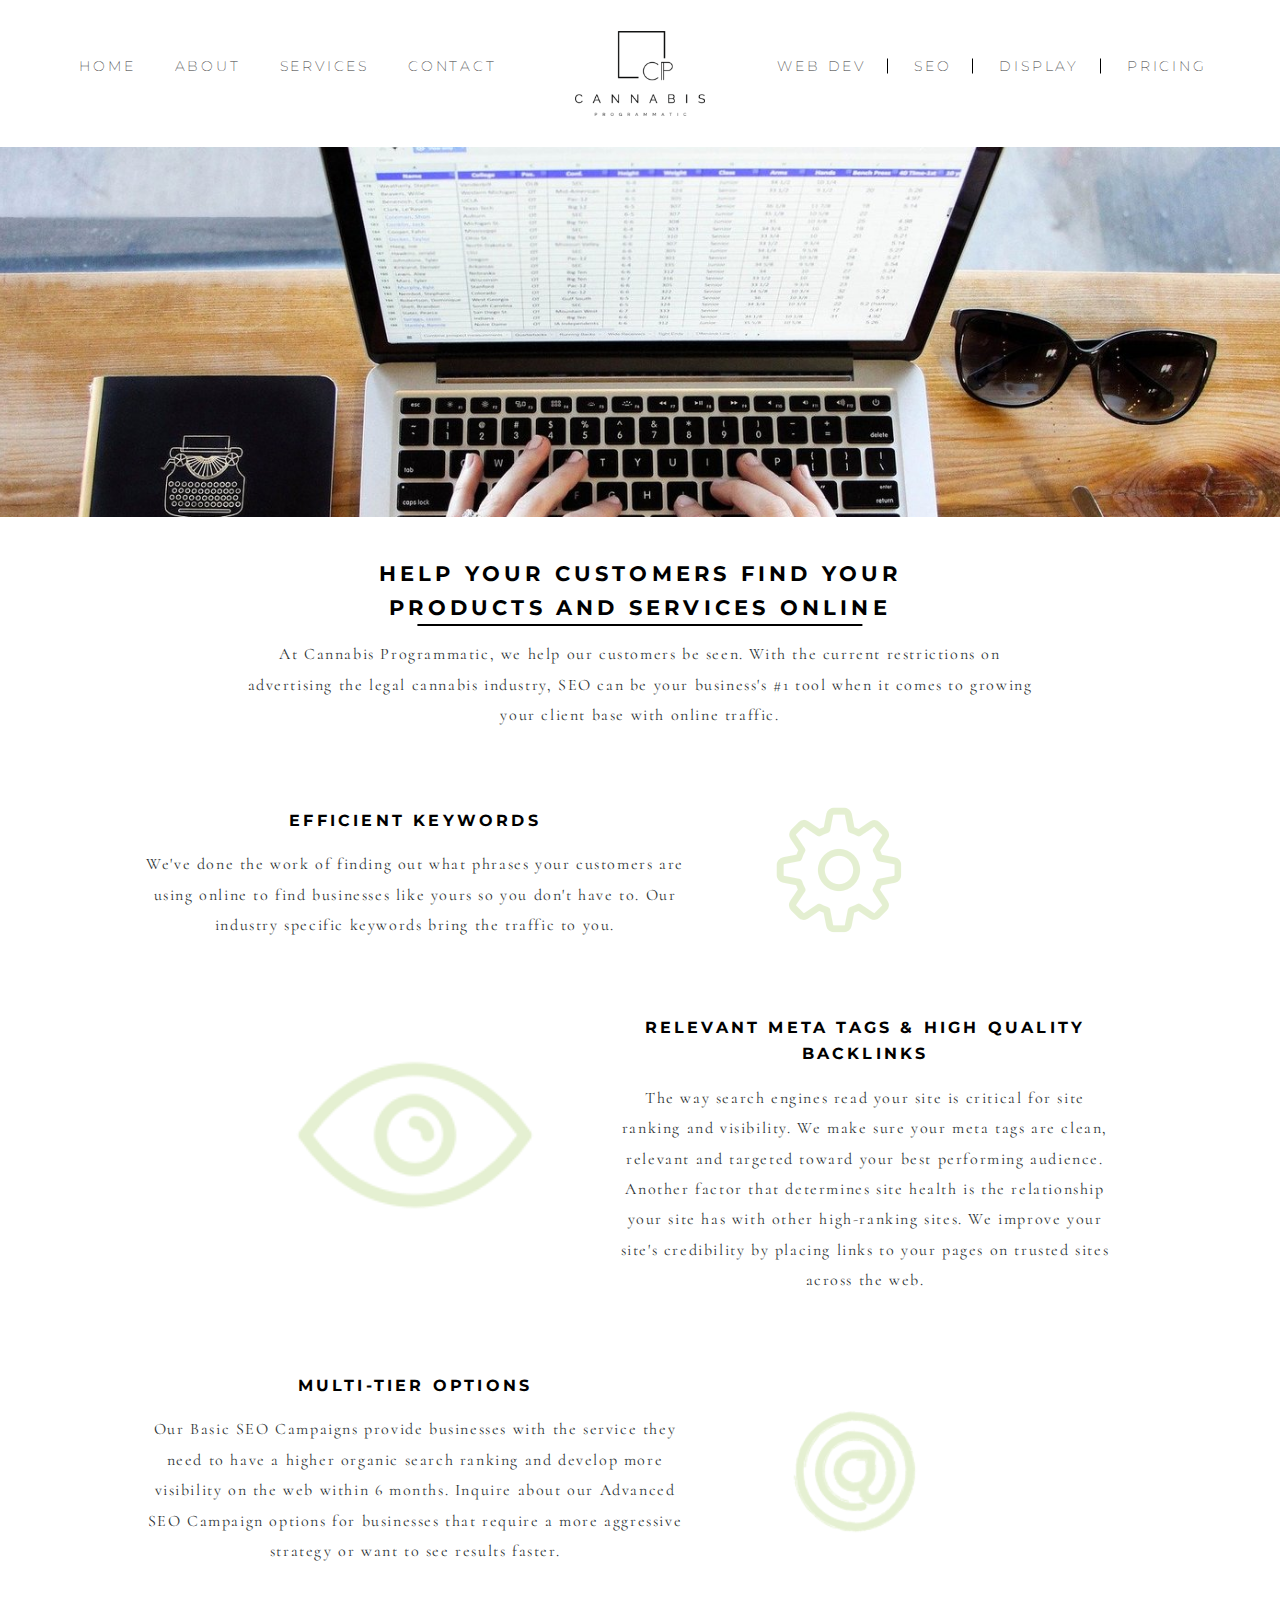
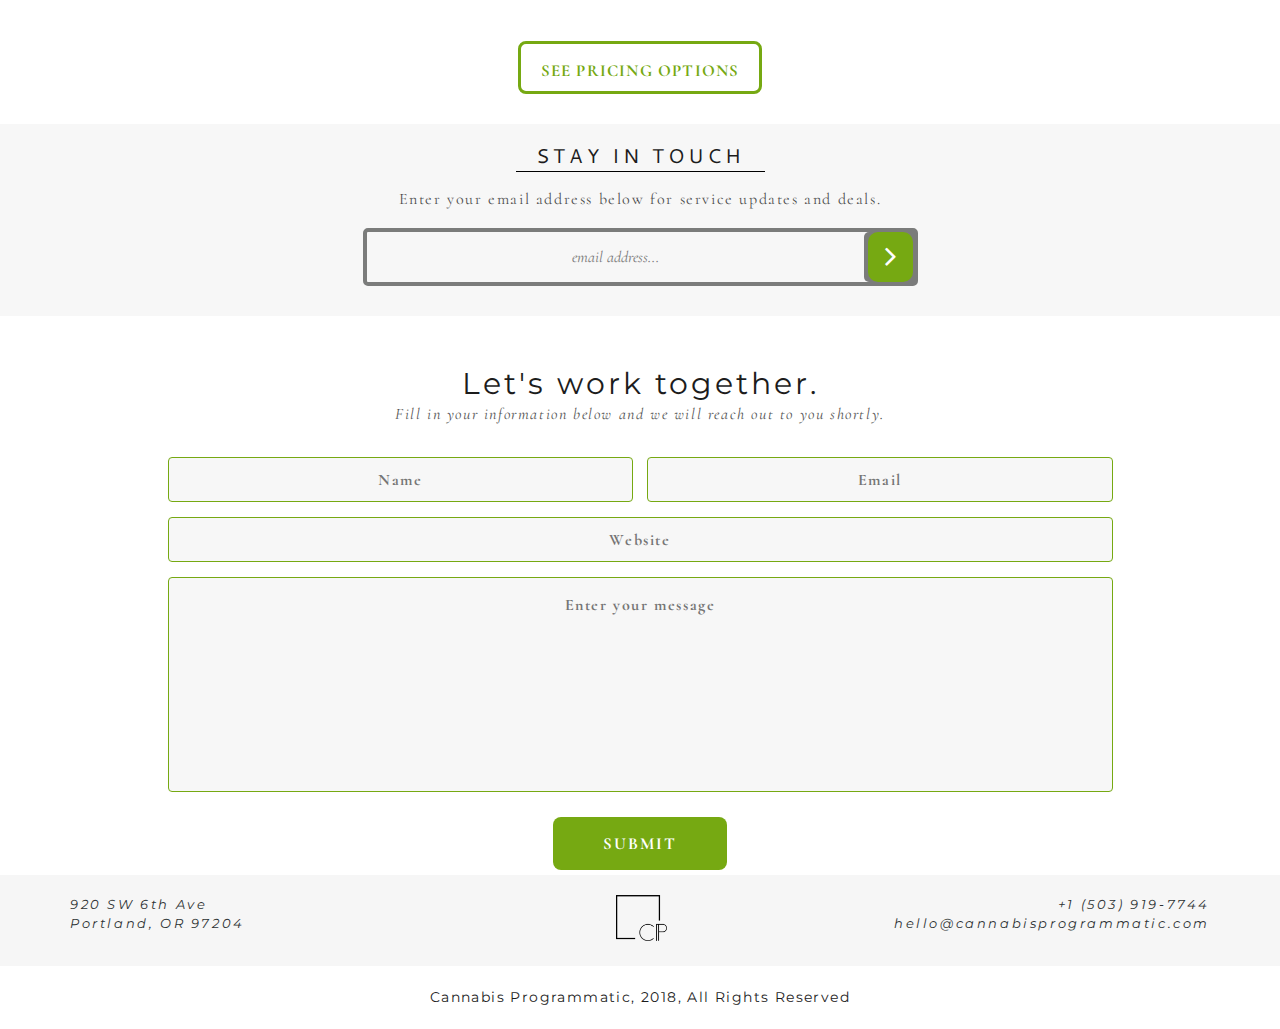
<file: seo.html>
<!DOCTYPE html>
<html lang="en">
	<head>
	    <meta charset=utf-8>
	    <meta http-equiv=X-UA-Compatible content="IE=edge">
	    <meta name=viewport content="width=device-width, initial-scale=1">
	    <title>SEO || CANNABIS</title>
	    <meta name="description" content="">
	    <meta name="viewport" content="width=device-width, initial-scale=1">
	    <link rel="shortcut icon" href="img/favicon.png">

	    <!-- ====== main style start ====== -->
	    <link rel="stylesheet" href="style.css">
	    <link rel="stylesheet" href="css/responsive.css">
	    <!-- ====== main style end ====== -->
	    <!--[if lt IE 9]>
	      <script src="https://oss.maxcdn.com/html5shiv/3.7.3/html5shiv.min.js"></script>
	      <script src="https://oss.maxcdn.com/respond/1.4.2/respond.min.js"></script>
	    <![endif]-->
	</head>
	<body>
		<!-- page-wrapper start -->
		<div class="page-wrapper">
			<!-- header start -->
			<header>
				<input type="checkbox" id="menu-switch" class="hidden">
				<label for="menu-switch" class="visible-xs visible-sm">
					<i class="fa fa-4x fa-bars"></i>
					<i class="fa fa-4x fa-times"></i>
				</label>
				<ul class="mobile-menu visible-xs visible-sm f3">
					<li><a href="index.html">home</a></li>
					<li><a href="contact.html">contact</a></li>
					<li><a href="web-dev.html">web dev</a></li>
					<li><a href="seo.html">seo</a></li>
					<li><a href="display.html">display</a></li>
					<li><a href="pricing.html">pricing</a></li>

					<li class="social-xs">
						<a href="#">
							<i class="fa fa-facebook"></i>
						</a>
					</li>
					<li class="social-xs">
						<a href="#">
							<i class="fa fa-instagram"></i>
						</a>
					</li>
					<li class="social-xs">
						<a href="#">
							<i class="fa fa-pinterest"></i>
						</a>
					</li>
					<li class="social-xs">
						<a href="#">
							<i class="fa fa-twitter"></i>
						</a>
					</li>
				</ul>
				<nav class="navbar text-center clearfix f2">
					<ul class="list-inline d-ib menubar hidden-xs hidden-sm">
						<li><a href="index.html">home</a></li>
						<li><a href="index.html#about">about</a></li>
						<li><a href="index.html#services">services</a></li>
						<li><a href="contact.html">contact</a></li>
					</ul>
					<ul class="list-inline d-ib logobar">
						<li>
							<a href="#">
								<img src="img/logo/01.png" alt="Logo">
							</a>
						</li>
					</ul>
					<ul class="list-inline d-ib right-menu hidden-xs hidden-sm">
						<li><a href="web-dev.html">web dev</a></li>
						<li><a href="seo.html">seo</a></li>
						<li><a href="display.html">display</a></li>
						<li><a href="pricing.html">pricing</a></li>
					</ul>
				</nav>

			</header>
			<!-- header end -->

			<!-- main-banner start -->
			<main class="seo-banner"></main>
			<!-- main-banner end -->

				<div class="content-block-small m-t-10">
					<div class="container">
						<div class="row">
							<div class="col-md-10 col-md-offset-1 col-sm-offset-0 col-sm-offset-0">
								<h2 class="f2 other-heading">
									<span>Help your customers find your products and services online</span>
								</h2>
								<span class="f3 italic-text">At Cannabis Programmatic, we help our customers be seen. With the current restrictions on advertising the legal cannabis industry, SEO can be your business's #1 tool when it comes to growing your client base with online traffic. </span>

							</div>
						</div>
					</div>
				</div>

				<div class="content-block-small">
					<div class="container">
						<div class="row">
							<div class="col-md-7">
								<h2 class="f2 plain-heading-small">
									<span>Efficient Keywords</span>
								</h2>
								<span class="f3">We've done the work of finding out what phrases your customers are using online to find businesses like yours so you don't have to. Our industry specific keywords bring the traffic to you.</span>
							</div>
							<div class="col-md-4 text-left">
								<img class="op-30" data-height="h-128" src="img/2529926-128.png">
							</div>
						</div>
					</div>
				</div>

				<div class="content-block-small">
					<div class="container">
						<div class="row">
							<div class="col-md-7 col-md-push-5">
								<div class="px-20">
									<h2 class="f2 plain-heading-small">
										<span>Relevant Meta Tags & High Quality Backlinks</span>
									</h2>
									<span class="f3">The way search engines read your site is critical for site ranking and visibility. We make sure your meta tags are clean, relevant and targeted toward your best performing audience. Another factor that determines site health is the relationship your site has with other high-ranking sites. We improve your site's credibility by placing links to your pages on trusted sites across the web. </span>
								</div>
							</div>
							<div class="col-md-5 col-md-pull-7 text-right">
								<img class="op-30" data-height="h-240" src="img/2529923-128.png">
							</div>
						</div>
					</div>
				</div>
				<div class="content-block-small">
					<div class="container">
						<div class="row">
							<div class="col-md-7">
								<h2 class="f2 plain-heading-small">
									<span>Multi-Tier Options</span>
								</h2>
								<span class="f3">Our Basic SEO Campaigns provide businesses with the service they need to have a higher organic search ranking and develop more visibility on the web within 6 months. Inquire about our Advanced SEO Campaign options for businesses that require a more aggressive strategy or want to see results faster.</span>
							</div>
							<div class="col-md-5 text-left">
								<img class="op-30" data-height="h-160" src="img/2630445-128.png">
							</div>
						</div>
					</div>
				</div>

				<div class="content-block-small">
					<div class="container">
						<div class="row">

							<a href="pricing.html" class="button-bordered f2">
									See pricing options
								</a>
						</div>
					</div>
				</div>


				<div class="subs-area">
					<div class="container">
						<div class="row">
							<div class="col-md-10 col-md-offset-1 col-sm-offset-0 col-sm-offset-0">
								<h2 class="f2 callout-heading">
									<span>STAY IN TOUCH</span>
								</h2>
								<span class="f3">Enter your email address below for service updates and deals.</span>

							</div>
							<div id="sbscrptn_container" class="col-md-6 col-md-offset-3 col-sm-offset-0 col-xs-offset-0">
								<form   class="f3 text-center clearfix">
									<input id="sbscrptn" type="email" placeholder="email address...">
									<a id="sbscrptn_submit">
										<i class="fa fa-angle-right fa-2x"></i>
									</a>
								</form>
							</div>

						</div>
					</div>
				</div>

			<!-- page-content start -->

			<div class="page-content">
				<div class="content-block career-form">
					<div class="container">
						<div class="row">
							<div class="col-md-10 col-md-offset-1 col-sm-offset-0 col-sm-offset-0">
								<h2 class="f2">Let's work together.</h2>
								<span class="f3">Fill in your information below and we will reach out to you shortly.</span>
								  
								  <div id="mail_container">
									<input id="name" type="text" placeholder="Name" class="pull-left" required>
									<input id="email" type="email" placeholder="Email" class="pull-right" required>
									<input id="website" type="text" placeholder="Website">
									<textarea id="msg" placeholder="Enter your message"></textarea required>
									<button id="msg_submit" class="button-primary f2">Submit</button>
									
								  </div>
								 

							</div>
						</div>
					</div>
				</div>
			</div>
			<!-- page-content end -->

			<!-- footer start -->
			<footer>
				<div class="footer-top">
					<div class="container">
						<div class="row">
							<div class="col-sm-4 f2">
								<p>920 SW 6th Ave</p>
								<p>Portland, OR 97204</p>
							</div>
							<div class="col-sm-3 text-center">
								<a href="#">
									<img src="img/logo/02.png" class="show">
								</a>
							</div>
							<div class="col-sm-5 text-right f2">
								<p>+1 (503) 919-7744</p>
								<p>hello@cannabisprogrammatic.com</p>
							</div>
						</div>
					</div>
				</div>
				<div class="footer-bottom text-center f2">
					<p>Cannabis Programmatic, 2018, All Rights Reserved</p>
				</div>
			</footer>
			<!-- footer end -->
		</div>

		<script>

			function myFunction() {
			    var x = document.getElementById("myTopnav");
			    if (x.className === "topnav") {
			        x.className += " responsive";
			    } else {
			        x.className = "topnav";
			    }
			}

		</script>

		<!-- page-wrapper end -->
		<!-- ========== jquery library ========== -->
	    <script src="js/jquery-1.12.4.min.js"></script>
	    <script src="js/bootstrap.min.js"></script>
			<script src="js/wow.min.js"></script>
			<script>
				new WOW().init();

				$("document").ready(function(){
			    
					//$('form').submit(false);

			        $("#sbscrptn_submit").on("click", function(){
						if($("#sbscrptn").val() == ""){
							alert("Please write your email address");	return;
						}

						//if(!ValidateEmail("#sbscrptn".val()))
						//	{ alert('this is not valid email');   return false;  }

 						var re = /^[a-zA-Z0-9._-]+@[a-zA-Z0-9.-]+\.[a-zA-Z]{2,4}$/i;
					    if( !re.test($("#sbscrptn").val())){
							alert("Please enter a valid email address");	return;    	
					    }


					    $.post("script/sbscrptn_script.php",
					    {
						    email: $("#sbscrptn").val(),
					    },
					    function(data, status){
					    	if (status == "success")
					    	{
					    		$('#sbscrptn_container').html('<div class="alert alert-success alert-dismissible fade in" role="alert"> <button id="alert" type="button" class="close" data-dismiss="alert" aria-label="Close"><span aria-hidden="true">×</span></button> <strong>Thank you</strong> for the subscription! </div>');
					    	}
					    	else
					    	{
					        	alert("Data: " + data + "\nStatus: " + status);		
					        }
					    });
			        });


			        $("#msg_submit").on("click", function(){
						//alert('vdx');
						if($("#name").val() == ""){ alert("Please write your name");	return;}
						
						if($("#email").val() == ""){
							alert("Please write your email address");	return;
						}
						if($("#msg").val() == ""){
							alert("Please write a message");	return;
						}
 
 						var re = /^[^\s@]+@[^\s@]+\.[^\s@]+$/;
					    if( !re.test($("#email").val())){
							alert("Please enter a valid email address");	return;    	
					    }


					    $.post("script/mailer_script.php",
					    {
						    name: $("#name").val(),
						    email: $("#email").val(),
						    website:$('#website').val(),
						    message: $("#msg").val()
					    },
					    function(data, status){
					    	if (status == "success")
					    	{
					    		$('#mail_container').html('<div class="alert alert-success alert-dismissible fade in" role="alert"> <button id="alert" type="button" class="close" data-dismiss="alert" aria-label="Close"><span aria-hidden="true">×</span></button> <strong>Thank you</strong> for contacting us! </div>');
					    	}
					    	else
					    	{
					        	alert("Data: " + data + "\nStatus: " + status);		
					        }
					    });
			        });
			    });

			</script>
	</body>
</html>
</file>
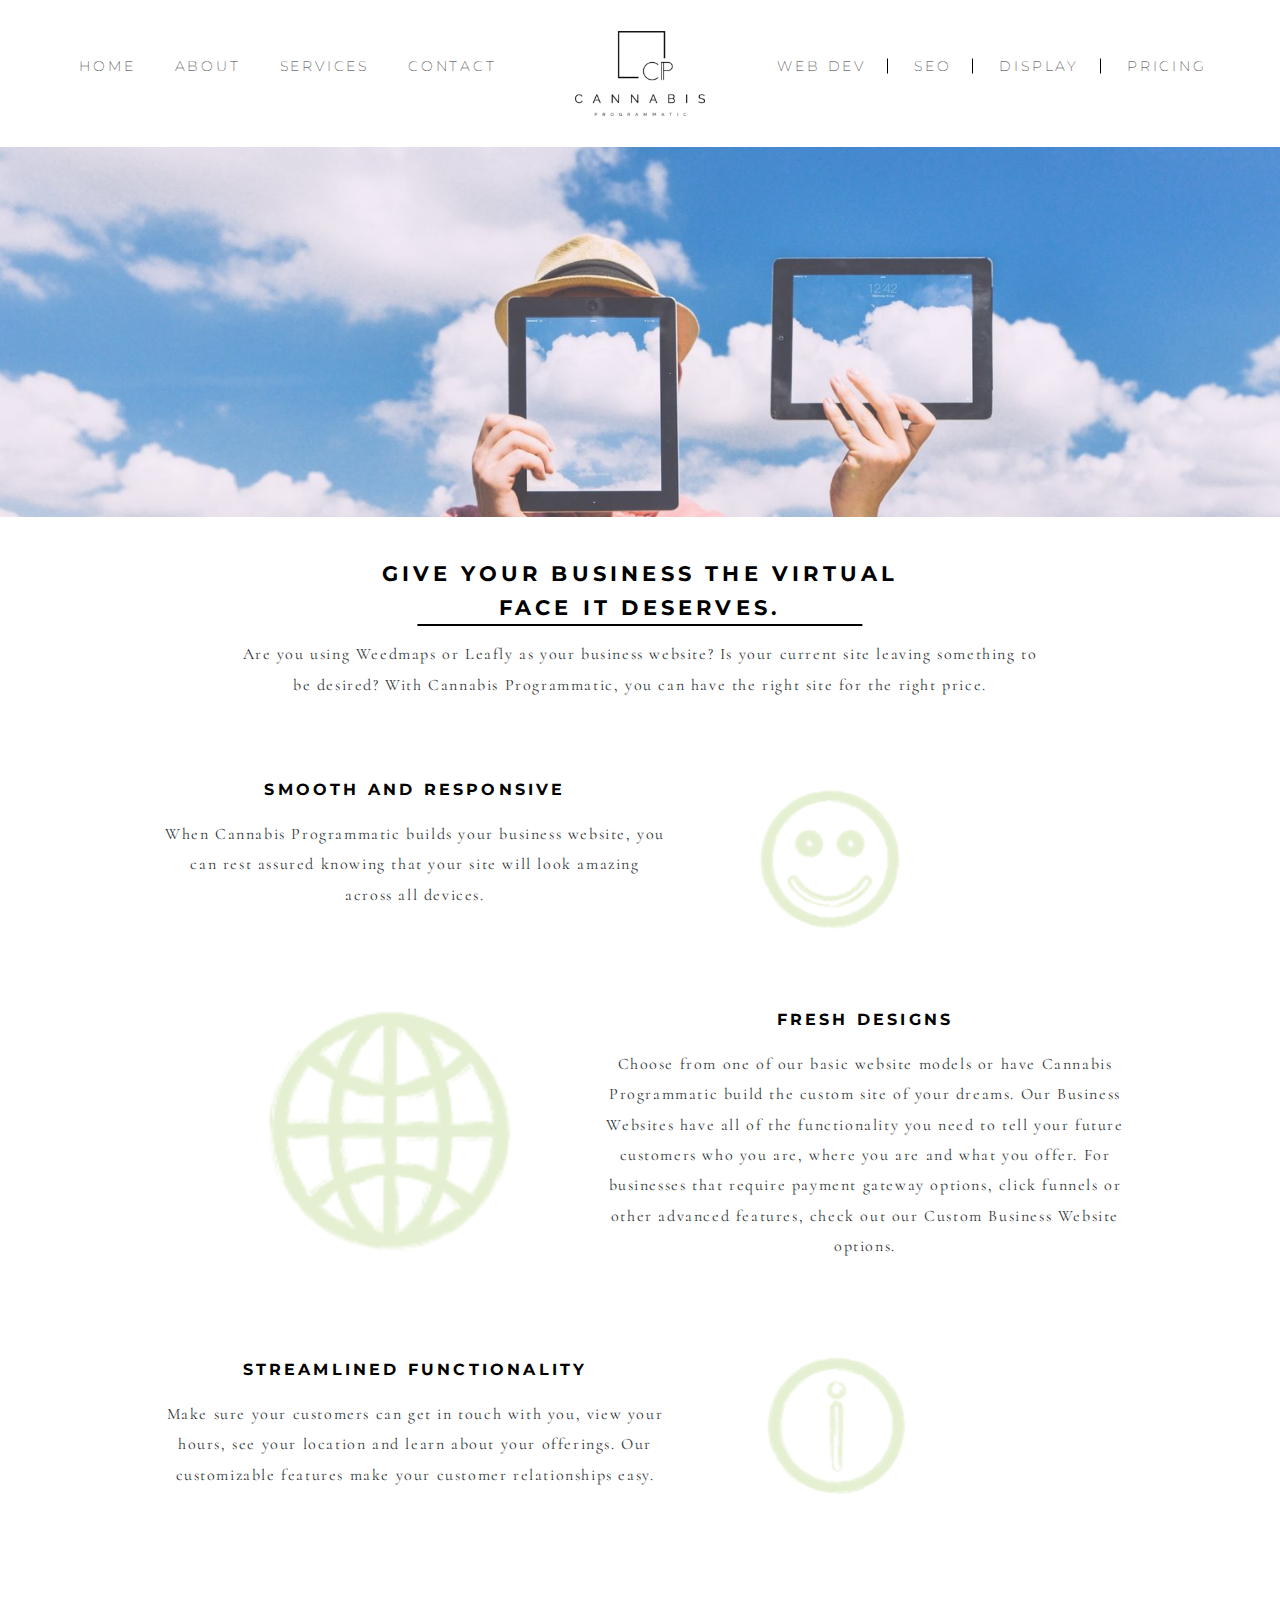
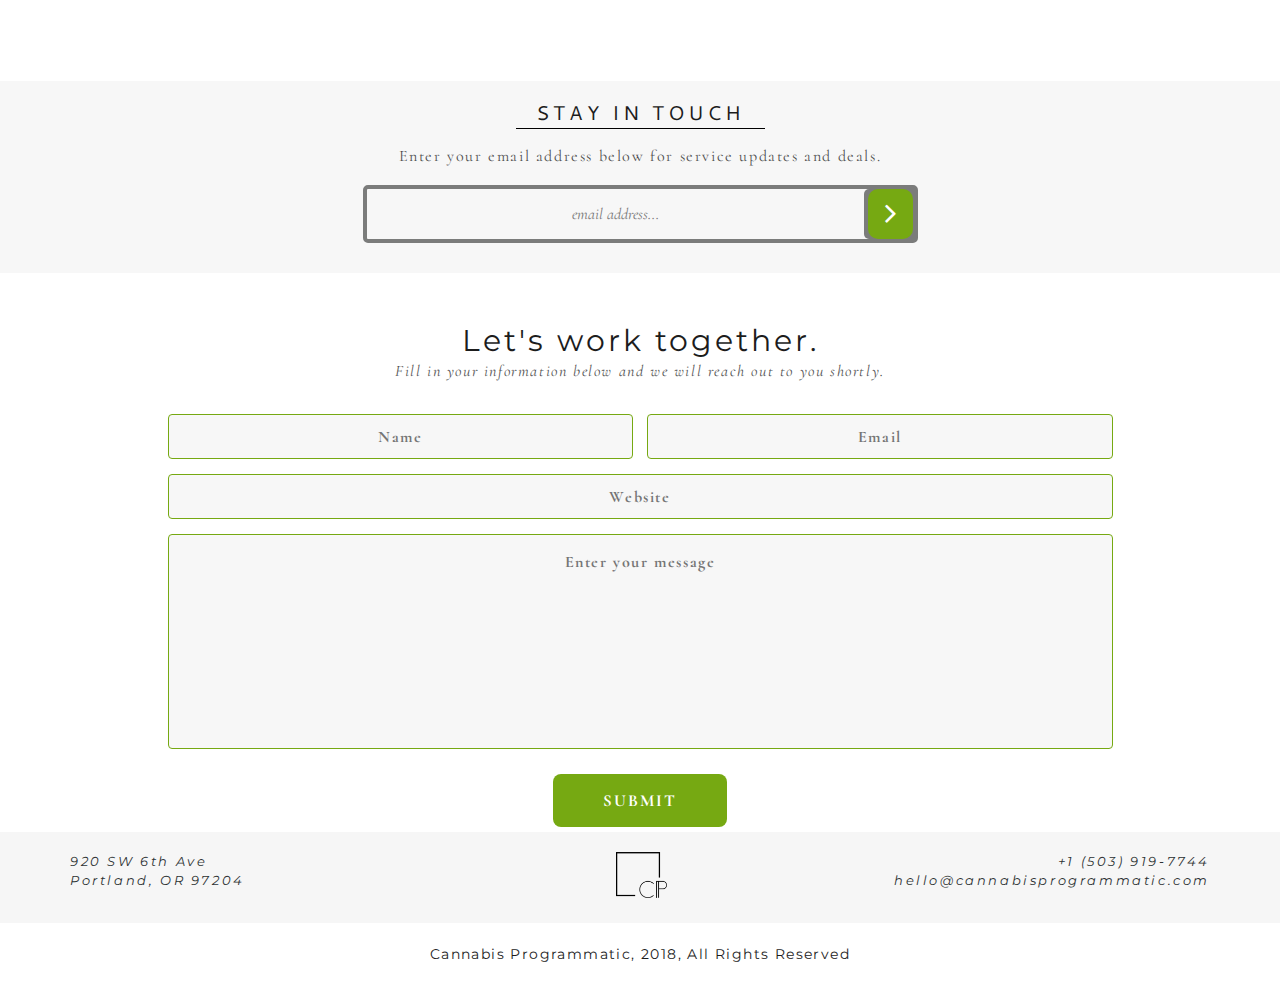
<file: web-dev.html>
<!DOCTYPE html>
<html lang="en">
	<head>
	    <meta charset=utf-8>
	    <meta http-equiv=X-UA-Compatible content="IE=edge">
	    <meta name=viewport content="width=device-width, initial-scale=1">
	    <title>Web Dev || CANNABIS</title>
	    <meta name="description" content="">
	    <meta name="viewport" content="width=device-width, initial-scale=1">
	    <link rel="shortcut icon" href="img/favicon.png">

	    <!-- ====== main style start ====== -->
	    <link rel="stylesheet" href="style.css">
	    <link rel="stylesheet" href="css/responsive.css">
	    <!-- ====== main style end ====== -->
	    <!--[if lt IE 9]>
	      <script src="https://oss.maxcdn.com/html5shiv/3.7.3/html5shiv.min.js"></script>
	      <script src="https://oss.maxcdn.com/respond/1.4.2/respond.min.js"></script>
	    <![endif]-->
	</head>
	<body>
		<!-- page-wrapper start -->
		<div class="page-wrapper">
			<!-- header start -->
			<header>
				<input type="checkbox" id="menu-switch" class="hidden">
				<label for="menu-switch" class="visible-xs visible-sm">
					<i class="fa fa-4x fa-bars"></i>
					<i class="fa fa-4x fa-times"></i>
				</label>
				<ul class="mobile-menu visible-xs visible-sm f3">
					<li><a href="index.html">home</a></li>
					<li><a href="web-dev.html">web dev</a></li>
					<li><a href="seo.html">seo</a></li>
					<li><a href="display.html">display</a></li>
					<li><a href="pricing.html">pricing</a></li>
					<li><a href="contact.html">contact</a></li>

					<li class="social-xs">
						<a href="#">
							<i class="fa fa-facebook"></i>
						</a>
					</li>
					<li class="social-xs">
						<a href="#">
							<i class="fa fa-instagram"></i>
						</a>
					</li>
					<li class="social-xs">
						<a href="#">
							<i class="fa fa-pinterest"></i>
						</a>
					</li>
					<li class="social-xs">
						<a href="#">
							<i class="fa fa-twitter"></i>
						</a>
					</li>
				</ul>
				<nav class="navbar text-center clearfix f2">
					<ul class="list-inline d-ib menubar hidden-xs hidden-sm">
						<li><a href="index.html">home</a></li>
						<li><a href="index.html#about">about</a></li>
						<li><a href="index.html#services">services</a></li>
						<li><a href="contact.html">contact</a></li>
					</ul>
					<ul class="list-inline d-ib logobar">
						<li>
							<a href="#">
								<img src="img/logo/01.png" alt="Logo">
							</a>
						</li>
					</ul>
					<ul class="list-inline d-ib right-menu hidden-xs hidden-sm">
						<li><a href="web-dev.html">web dev</a></li>
						<li><a href="seo.html">seo</a></li>
						<li><a href="display.html">display</a></li>
						<li><a href="pricing.html">pricing</a></li>
					</ul>
				</nav>

			</header>
			<!-- header end -->

			<!-- main-banner start -->
			<main class="web-div-banner"></main>
			<!-- main-banner end -->

				<div class="content-block-small m-t-10">
					<div class="container">
						<div class="row">
							<div class="col-md-10 col-md-offset-1 col-sm-offset-0 col-sm-offset-0">
								<h2 class="f2 other-heading">
									<span>Give your business the virtual face it deserves.</span>
								</h2>
								<span class="f3 italic-text">Are you using Weedmaps or Leafly as your business website? Is your current site leaving something to be desired? With Cannabis Programmatic, you can have the right site for the right price.</span>

							</div>
						</div>
					</div>
				</div>

				<div class="content-block-small">
					<div class="container">
						<div class="row">
							<div class="col-md-7">
								<div class="px-20">
									<h2 class="f2 plain-heading-small">
										<span>Smooth and Responsive </span>
									</h2>
									<span class="f3">When Cannabis Programmatic builds your business website, you can rest assured knowing that your site will look amazing across all devices.</span>
								</div>
							</div>
							<div class="col-md-5">
								<img class="op-30 show" data-height="h-170" src="img/2630468-128.png">
							</div>
						</div>
					</div>
				</div>

				<div class="content-block-small">
					<div class="container">
						<div class="row">
							<div class="col-md-7 col-md-push-5">
								<h2 class="f2 plain-heading-small">
									<span>Fresh Designs</span>
								</h2>
								<span class="f3">Choose from one of our basic website models or have Cannabis Programmatic build the custom site of your dreams. Our Business Websites have all of the functionality you need to tell your future customers who you are, where you are and what you offer. For businesses that require payment gateway options, click funnels or other advanced features, check out our Custom Business Website options. </span>
							</div>
							<div class="col-md-5 col-md-pull-7 text-right">
								<img class="op-30" data-height="h-290" src="img/2630479-128.png">
							</div>
						</div>
					</div>
				</div>
				<div class="content-block-small">
					<div class="container">
						<div class="row">
							<div class="col-md-7">
								<div class="px-20">
									<h2 class="f2 plain-heading-small">
										<span>Streamlined Functionality</span>
									</h2>
									<span class="f3">Make sure your customers can get in touch with you, view your hours, see your location and learn about your offerings. Our customizable features make your customer relationships easy. </span>
								</div>
							</div>
							<div class="col-md-5">
								<img class="op-30 show" data-height="h-183" src="img/2630434-128_1.png">
							</div>
						</div>
					</div>
				</div>

				<div class="content-block-small">
					<div class="container">
						<div class="row">

							<a href="pricing.html" class="button-bordered f2 wow fadeIn" data-wow-duration="5s">
									See pricing options
								</a>
						</div>
					</div>
				</div>

				<div class="subs-area">
					<div class="container">
						<div class="row">
							<div class="col-md-10 col-md-offset-1 col-sm-offset-0 col-sm-offset-0">
								<h2 class="f2 callout-heading">
									<span>STAY IN TOUCH</span>
								</h2>
								<span class="f3">Enter your email address below for service updates and deals.</span>

							</div>
							<div id="sbscrptn_container" class="col-md-6 col-md-offset-3 col-sm-offset-0 col-xs-offset-0">
								<form   class="f3 text-center clearfix">
									<input id="sbscrptn" type="email" placeholder="email address...">
									<a id="sbscrptn_submit">
										<i class="fa fa-angle-right fa-2x"></i>
									</a>
								</form>
							</div>

						</div>
					</div>
				</div>

			<!-- page-content start -->

			<div class="page-content">
				<div class="content-block career-form">
					<div class="container">
						<div class="row">
							<div class="col-md-10 col-md-offset-1 col-sm-offset-0 col-sm-offset-0">
								<h2 class="f2">Let's work together.</h2>
								<span class="f3">Fill in your information below and we will reach out to you shortly.</span>
								  
								  <div id="mail_container">
									<input id="name" type="text" placeholder="Name" class="pull-left" required>
									<input id="email" type="email" placeholder="Email" class="pull-right" required>
									<input id="website" type="text" placeholder="Website">
									<textarea id="msg" placeholder="Enter your message"></textarea required>
									<button id="msg_submit" class="button-primary f2">Submit</button>
									
								  </div>
								 

							</div>
						</div>
					</div>
				</div>
			</div>
			<!-- page-content end -->

			<!-- footer start -->
			<footer>
				<div class="footer-top">
					<div class="container">
						<div class="row">
							<div class="col-sm-4 f2">
								<p>920 SW 6th Ave</p>
								<p>Portland, OR 97204</p>
							</div>
							<div class="col-sm-3 text-center">
								<a href="#">
									<img src="img/logo/02.png" class="show">
								</a>
							</div>
							<div class="col-sm-5 text-right f2">
								<p>+1 (503) 919-7744</p>
								<p>hello@cannabisprogrammatic.com</p>
							</div>
						</div>
					</div>
				</div>
				<div class="footer-bottom text-center f2">
					<p>Cannabis Programmatic, 2018, All Rights Reserved</p>
				</div>
			</footer>
			<!-- footer end -->
		</div>
		<script>
		function myFunction() {
		    var x = document.getElementById("myTopnav");
		    if (x.className === "topnav") {
		        x.className += " responsive";
		    } else {
		        x.className = "topnav";
		    }
		}
		</script>

		<!-- page-wrapper end -->
		<!-- ========== jquery library ========== -->
	    <script src="js/jquery-1.12.4.min.js"></script>
	    <script src="js/bootstrap.min.js"></script>
			<script src="js/wow.min.js"></script>
			<script>
				new WOW().init();

				$("document").ready(function(){
			    
					//$('form').submit(false);

			        $("#sbscrptn_submit").on("click", function(){
						if($("#sbscrptn").val() == ""){
							alert("Please write your email address");	return;
						}

						//if(!ValidateEmail("#sbscrptn".val()))
						//	{ alert('this is not valid email');   return false;  }

 						var re = /^[a-zA-Z0-9._-]+@[a-zA-Z0-9.-]+\.[a-zA-Z]{2,4}$/i;
					    if( !re.test($("#sbscrptn").val())){
							alert("Please enter a valid email address");	return;    	
					    }


					    $.post("script/sbscrptn_script.php",
					    {
						    email: $("#sbscrptn").val(),
					    },
					    function(data, status){
					    	if (status == "success")
					    	{
					    		$('#sbscrptn_container').html('<div class="alert alert-success alert-dismissible fade in" role="alert"> <button id="alert" type="button" class="close" data-dismiss="alert" aria-label="Close"><span aria-hidden="true">×</span></button> <strong>Thank you</strong> for the subscription! </div>');
					    	}
					    	else
					    	{
					        	alert("Data: " + data + "\nStatus: " + status);		
					        }
					    });
			        });


			        $("#msg_submit").on("click", function(){
						//alert('vdx');
						if($("#name").val() == ""){ alert("Please write your name");	return;}
						
						if($("#email").val() == ""){
							alert("Please write your email address");	return;
						}
						if($("#msg").val() == ""){
							alert("Please write a message");	return;
						}
 
 						var re = /^[^\s@]+@[^\s@]+\.[^\s@]+$/;
					    if( !re.test($("#email").val())){
							alert("Please enter a valid email address");	return;    	
					    }


					    $.post("script/mailer_script.php",
					    {
						    name: $("#name").val(),
						    email: $("#email").val(),
						    website:$('#website').val(),
						    message: $("#msg").val()
					    },
					    function(data, status){
					    	if (status == "success")
					    	{
					    		$('#mail_container').html('<div class="alert alert-success alert-dismissible fade in" role="alert"> <button id="alert" type="button" class="close" data-dismiss="alert" aria-label="Close"><span aria-hidden="true">×</span></button> <strong>Thank you</strong> for contacting us! </div>');
					    	}
					    	else
					    	{
					        	alert("Data: " + data + "\nStatus: " + status);		
					        }
					    });
			        });
			    });

			</script>

	</body>
</html>
</file>
<file: css/responsive.css>
/* screening start */
@media(max-width: 991px) {
  header {
    position: relative;
  }

  .footer-top > .container {
    width: 100%;
    padding: 0 30px !important;
  }
  .price-box{margin-top: 30px; margin-bottom: 30px;}
  .hidden-box-mobile{    display: block;  }
  .hidden-box-desktop{    display: none;  }

  .logobar {
    float: none;
    margin-left: auto;
    margin-right: auto;
  }

  [data-height^="h-"] {
    display: block;
    text-align: center;
    margin-left: auto;
    margin-right: auto;
    padding-left: 0;
    padding-right: 0;
    -webkit-transform: translate(0, 0);
    -ms-transform: translate(0, 0);
    -o-transform: translate(0, 0);
    transform: translate(0, 0);
    height: 100%;
    width: auto;
  }

  .price-header > h1:before {
    width: 100%;
    left: 0;
  }

  .dotts {
    display: none !important;
  }

  .pricing-block p span.the-Price {
    display: inline-block;
    padding-left: 10px;
    margin-left: 15px;
    position: relative;
  }

  .pricing-block p span.the-Price:before {
    position: absolute;
    content: '';
    width: 10px;
    height: 2px;
    background: rgba(0,0,0,.5);
    right: 100%;
    top: 50%;
  }
}
@media(max-width: 767px) {
  .career-form input {
    float: none !important;
    width: 100% !important;
  }

  .footer-top * {
    text-align: center !important;
  }

  .footer-top .show {
    margin: 30px auto;
  }

  .footer-top a {
    margin-left: 0;
  }
}

@media(max-width: 600px) {
  .other-heading span{
    width: calc(100% - 10px);
  }

  .main-banner {
    height: 500px;
    -webkit-background-size: 100% 100%;
    background-size: 100% 100%;
  }

  .seo-banner,
  .display-banner,
  .pricing-banner,
  .contact-bg {
    -webkit-background-size: 100% 100% !important;
    background-size: 100% 100% !important;
  }

  .content-block-small span {
    padding-left: 0 !important;
    padding-right: 0 !important;
  }
}

@media(max-width: 500px) {
  .content-block-small > .container {
    padding-left: 15px;
    padding-right: 15px;
  }

  .content-block-small .px-20 {
    padding-left: 0;
    padding-right: 0;
  }

  .pricing-block p span.the-Price {
    display: block;
    padding-left: 5px;
    padding-right: 5px;
    margin-left: 0;
  }

  .pricing-block p span.the-Price:before {
    position: absolute;
    content: '';
    width: 100px;
    height: 2px;
    background:transparent;
    border-top: 1px dotted rgba(0,0,0,.5) !important;
    right: 50%;
    -webkit-transform: translateX(50%);
    -ms-transform: translateX(50%);
    -o-transform: translateX(50%);
    transform: translateX(50%);
    top: 10px;
  }

  .pricing-block p,
  .pricing-block p span.the-Price {
    line-height: 1;
  }

  .pricing-block p:not(:last-of-type) {
    border-bottom: 1px solid rgba(0,0,0,.1);
    margin-bottom: 20px;
  }
}

@media(max-width: 450px) {
  .button-primary {
    padding: 0 1em;
    font-size: 1em;
  }

  .footer-top p {
    font-size: 12px;
    letter-spacing: .1em;
  }
}
/* screening end */

.hidden-box-mobile{
  display: none;
}
</file>
<file: style.css>
@import url(css/animate.min.css);
@import url(css/font-awesome.min.css);
@import url(css/bootstrap.min.css);
@import url('https://fonts.googleapis.com/css?family=Cantarell:400,700|Cormorant:300,400,500,600,700|Montserrat:200,300,400,500,600,700,800|Raleway');

.f1 {font-family: 'Raleway', sans-serif;}
.f2 {font-family: 'Montserrat', sans-serif;}
.f3 {font-family: 'Cormorant', serif;}
.f4 {font-family: 'Cantarell', sans-serif;}
/* ================================================================= */
/* ======================= PRIMARY RESET START ===================== */
* {
    margin: 0px;
    padding: 0px;
    border: 0;
    outline: 0;

    -webkit-box-sizing: border-box;
       -moz-box-sizing: border-box;
        -ms-box-sizing: border-box;
         -o-box-sizing: border-box;
            box-sizing: border-box;
}

a,
a:hover,
a:active,
a:visited,
a:focus {
   color: inherit;
   text-decoration: none;
    outline: 0 !important;
}

ol,
ul,
li {
   list-style-type: none;
}

.clr {
   clear: both;
}

body {
   overflow-x: hidden !important;
}

body::-webkit-scrollbar-track,
textarea::-webkit-scrollbar-track {
   background-color: #f1f1f1;
}

body::-webkit-scrollbar,
textarea::-webkit-scrollbar {
   width: 10px;
}

body::-webkit-scrollbar-thumb,
textarea::-webkit-scrollbar-thumb {
   background-color: #666;
}

ol,
ul,
li {
    list-style-type: none;
    margin-top: 0;
    margin-bottom: 0;
    padding-left: 0;
}

h1, h2, h3, h4, h5, h6 {
    margin: 0;
}

p {
    margin-bottom: 0;
}

input,
textarea {
    border: 0;
    outline: 0;
    box-shadow: none;
    resize: none;
    background-color: transparent;
}

input:focus,
textarea:focus {
    box-shadow: none;
    border: 0;
    outline: 0;
    -webkit-box-shadow: none;
    box-shadow: none;
}

textarea::-webkit-input-placeholder,
input::-webkit-input-placeholder {
    -webkit-transition: all .2s linear;
    transition: all .2s linear;
}

textarea::-moz-placeholder,
input::-moz-placeholder {
    -webkit-transition: all .2s linear;
    transition: all .2s linear;
}

textarea:-ms-input-placeholder,
input:-ms-input-placeholder {
    -webkit-transition: all .2s linear;
    transition: all .2s linear;
}

textarea::placeholder,
input::placeholder {
    -webkit-transition: all .2s linear;
    transition: all .2s linear;
}

button {
    background-color: transparent;
    border: 0;
}

img {
    max-width: 100%;
}

nav {
    margin-bottom: 0;
}

::-moz-selection {
    color: #fff;
    background: #666;
    text-shadow: none;
}

::selection {
    background: #666;
    color: #fff;
    text-shadow: none;
}

.list-inline {
    margin-left: 0;
}

.list-inline > li {
    margin-left: 0;
    padding-left: 0;
    padding-right: 0;
}

.panel-heading {
    background-color: transparent !important;
    border: 0 !important;
    padding: 0 !important;
    border-radius: 0;
}

.panel {
    -webkit-box-shadow: none !important;
    box-shadow: none !important;
}

.panel-default {
    border: 0 !important;
}

.no-border {
    border: none;
}

a,
input,
textarea,
button,
.tnz-3,
.tnz-inner,
.tnz-inner * {
   -webkit-transition: all .3s linear;
      -moz-transition: all .3s linear;
       -ms-transition: all .3s linear;
        -o-transition: all .3s linear;
           transition: all .3s linear;
}


.d-ib {
  display: inline-block;
}
.op1 {
  opacity: 1 !important;
}

.py-50 {
  padding-top: 50px;
  padding-bottom: 50px;
}

.pb-50 {
  padding-bottom: 50px;
}

.pt-50 {
  padding-top: 50px;
}

.px-20 {
  padding-left: 20px;
  padding-right: 20px;
}

.pr-30 {
  padding-right: 30px;
}

.pl-30 {
  padding-left: 30px;
}

.d-ib {
  display: inline-block;
}
/* ======================== PRIMARY RESET END ====================== */
/* ================================================================= */

/* menu start */
header {
  padding: 30px 0 10px;
}


.menubar {
  width: calc(50% - 65px);
  float: left;
  margin-top: 25px;
}

.menubar li:not(:last-of-type) {
  margin-right: 35px;
}

.menubar a {
  letter-spacing: 0.2em;
  font-size: 14px;    
  font-weight: 200;
  text-transform: uppercase;
  display: block;
}

.right-menu {
  width: calc(50% - 65px);
  float: left;
  margin-top: 25px;
}

.right-menu li {
  position: relative;
}

.right-menu li:not(:last-of-type) {
  margin-right: 22px;
  padding-right: 22px;
}

.right-menu li:not(:last-of-type):after {
  position: absolute;
  content: '';
  width: 1px;
  height: 15px;
  background: #000;
  right: 0;
  top: 50%;
  -webkit-transform: translateY(-50%);
  -ms-transform: translateY(-50%);
  -o-transform: translateY(-50%);
  transform: translateY(-50%);
}


.right-menu li a {
  letter-spacing: 0.2em;
  font-size: 14px;    
  font-weight: 200;
  text-transform: uppercase;
  display: block;
}

.logobar {
  width: 130px;
  float: left;
}

.logobar a {
  display: block;
}

.logobar img {
  max-width: 130px
}
/* menu end */

/* main-banner start */
.main-banner {
  padding: 5em 0 13em 0;
  height: 800px;
  background: url(img/bg/01.jpg) no-repeat center center fixed;
  -webkit-background-size: cover;
  background-size: cover;
  position: relative;
  z-index: 1;
}

.banner-content h1 {
  font-size: 40px;
    font-family: Montserrat;
    font-weight: 200;
  letter-spacing: .1em
}

.banner-content p {
    letter-spacing: 0.3em;
    font-size: 14px;
    font-family: Montserrat;
    font-weight: 300;
    font-style: normal;

  margin-top: 20px;
}
/* main-banner end */

/* page-content start */
.content-block {
  padding-top: 50px;
  text-align: center;
}

.content-block h2 {
  line-height: 1.6;
  font-size: 18px;
  letter-spacing: .2em;
  font-weight: 700;
  color: rgba(28,28,28,1);
}

.content-block span {
  line-height: 1.6;
  opacity: .8;
  color: rgba(28,28,28,1);
  font-size: 16px;
  letter-spacing: .1em;
  font-style: italic;
  display: block;
  padding: 15px 30px;
}

.content-block.pBottom {
  background: #EAF0EF;
  margin-top: 60px;
  padding-top: 40px;
  padding-bottom: 45px;
}

.content-block.pBottom span {
  font-size: 22px;
  line-height: 1.2;
  font-weight: 700;
  font-style: normal;
}

.content-block p {
  color: rgba(28,28,28,1);
  line-height: 1.9;
  letter-spacing: 0.1em;
  font-size: 19px;
  opacity: 0.9;
  padding-bottom: 30px;
}

.italic-text{
  font-style: italic;;
}
.m-t-10{
  margin-top: 10px;
}

.content-block-small > .container {
  padding-left: 60px;
  padding-right: 60px;
}

.content-block-small {
  padding-top: 30px;
  padding-bottom: 30px;
  text-align: center;
}

.content-block-small h2 {
  line-height: 1.6;
  font-size: 18px;
  letter-spacing: .2em;
  font-weight: 700;
  color: rgba(28,28,28,1);
}

.content-block-small span {
  color: rgba(45,50,51,1);
  font-size: 16px;
  display: block;
  padding: 15px 30px;

  line-height: 1.9;
  letter-spacing: 0.1em;
  text-align: center;
  font-family: Cormorant;
  font-weight: regular;
  font-style: normal;
}

.content-block-small p {
  color: rgba(28,28,28,1);
  line-height: 1.9;
  letter-spacing: 0.1em;
  font-size: 19px;
  opacity: 0.9;
  padding-bottom: 30px;
}

.pricing-block {
  padding-top: 30px;
  padding-bottom: 30px;
  text-align: center;
  background-color: rgba(247,247,247,1);
}

.pricing-block h2 {
  line-height: 1.6;
  font-size: 18px;
  letter-spacing: .2em;
  font-weight: 700;
  color: rgba(28,28,28,1);
}

.pricing-block span, .terms {
  line-height: 1.6;
  opacity: .8;
  color: rgba(28,28,28,1);
  font-size: 16px;
  letter-spacing: .1em;
  display: block;
  padding: 15px 30px;
}
 .terms{
  font-size: 14px;
  letter-spacing: .1em;
  font-style: italic;
  padding: 15px 30px;
}

.pricing-block p,
.pricing-block p span.the-Price {
  font-size: 20px;
  text-align: center;
  color: rgba(28,28,28,1);
  line-height: 1.9;
  letter-spacing: 0.05em;
  font-family: Cormorant;
  font-weight: regular;
  font-style: normal; 
  opacity: 0.9;
}

.dotts {
  display: inline-block !important;
}

.info-img{
  width: 100%; height: 100%;   display: block; 
  background: url(img/2630434-128_1.png) no-repeat center center fixed;
  -webkit-background-size: cover;
  background-size: cover;
}


.button-bordered {
  text-transform: uppercase;
  font-family: Cormorant;
  font-style: normal;

  font-size: 1.2em;
  background: #fff;
  -webkit-transition: background .2s ease-in-out;
  transition: background .2s ease-in-out;

  border-radius: 8px;
  color: rgba(118,169,18,1) !important;
  border: 3px solid rgba(118,169,18,1);
  cursor: pointer;
  display: inline-block;
  font-weight: 700;
  height: 3.15em;
  letter-spacing: 1.2px;
  line-height: 3.25em;
  padding: 0 20px;
  text-align: center;
  text-transform: uppercase;
  white-space: nowrap;
}

.button-primary {
  color: rgba(255,255,255,1);
  text-transform: uppercase;
  font-family: Cormorant;
  font-weight: regular;
  font-style: normal;

  font-size: 1.2em;
  background: rgba(118,169,18,1);
  -webkit-transition: background .2s ease-in-out;
  transition: background .2s ease-in-out;

  border-radius: 8px;
  color: #ffffff !important;
  border: none;
  cursor: pointer;
  display: inline-block;
  font-weight: 700;
  height: 3.15em;
  letter-spacing: 2px;
  line-height: 3.25em;
  padding: 0 3em;
  text-align: center;
  text-transform: uppercase;
  white-space: nowrap;
}

.button-primary:hover {
  background: rgba(118,169,18,.75);
}


.facts {
  padding: 30px 0 10px;
  background: url(img/bg/02.jpg) no-repeat center bottom fixed;
  -webkit-background-size: cover;
  background-size: cover;
  position: relative;
  z-index: 1;
}

.facts:before {
  position: absolute;
  content: '';
  width: 100%;
  height: 100%;
  background: rgba(0,0,0,.2);
  top: 0;
  left: 0;
  z-index: -1;
}

.facts-heading span, 
.other-heading span, 
.plain-heading span, 
.plain-heading-small span, 
.pricelist-heading span {
  display: inline-block;
  padding: 0 20px 0; 
  border-bottom: 3px solid #000;
  font-size: 25px;
  font-family: Montserrat;
  font-weight: 700;
  color: #000;
  text-transform: uppercase;
  line-height: 1.6;
  letter-spacing: 0.2em;
  text-align: center;
  font-style: normal;
}
.other-heading span{
  font-size: 21px;
  padding: 0 0; 
  position: relative;
  border: none;
  width: 594px;
  margin-left: auto;
  margin-right: auto;
}


.pricelist-heading span{
  font-size: 18px;
  margin: 30px 0; 
  position: relative;
  font-weight: 700;
  width: 40%;
  margin-left: auto;
  margin-right: auto;
}

.other-heading span:before {
  position: absolute;
  content: '';
  width: calc(80% - 30px);
  height: 2px;
  background: #000;
  top: 100%;
  left: 50%;
  -webkit-transform: translateX(-50%);
  -ms-transform: translateX(-50%);
  -o-transform: translateX(-50%);
  transform: translateX(-50%);
}

.plain-heading span{
  font-size: 18px;
  padding: 0 0; 
  position: relative;
  border: none;
  padding: 0 20% 0 20%;
}



.callout-heading span {
  display: inline-block;
  padding: 0 20px 0; 
  border-bottom: 1px solid #000;
  font-size: 20px;
  font-family: Cantarell;
  font-weight: 400;
  text-transform: uppercase;
  line-height: 1.6;
  letter-spacing: 0.2em;
  text-align: center;
  font-style: normal;
  margin: 0 30%;
}

.pt-20{
  padding-top: 20px;
}

.op-40{
  opacity: .4;
}

.op-30{
  opacity: .3;
}

.half-width{
  width: 50%;
}

.facts-card {
  margin-bottom: 30px;
}

.fs-19{
  font-size: 19px;
}

.facts-card h2 {
  width: 174px;
  height: 174px;
  line-height: 174px;
  border-radius: 100%;
  margin-left: auto;
  margin-right: auto;
  background: rgba(255,255,255,.5);
  border: 3px solid #000;
  color: #000;
  letter-spacing: 0.1em;
  font-size: 50px;
  font-weight: 400;
  font-style: italic;
}

.facts-card p {
  color: rgba(28,28,28,1);
  text-transform: uppercase;
  line-height: 1.6;
  letter-spacing: 0.15em;
  font-size: 16px;
  margin-top: 32px;
}

.career-form h2 {
    color: rgba(28,28,28,1);
    line-height: 1.2;
    letter-spacing: 0.1em;
    font-size: 30px;
    text-align: center;  
    font-family: Montserrat;
    font-weight: 400;
    font-style: normal;
    margin-bottom: 0 !important;
}

.career-form .button-primary {
  margin: 5px;
}

.career-form span {
  padding-top: 0;
  padding-bottom: 30px;
}

.career-form input,
.career-form textarea {
  background: rgba(144, 144, 144, 0.075);
  border-radius: 4px;
  border: none;
  border: 1px solid rgba(118,169,18,1);
  color: inherit;
  outline: 0;
  padding: 1em;
  font-family: 'Cormorant', serif;
  font-size: 16px;
  letter-spacing: 0.1em;
  margin-bottom: 15px;
  text-align: center;
  color: #000 !important;
  opacity: 1 !important;
  font-weight: 700 !important;
}


.career-form input {
  height: 45px;
}

.career-form input:not(:last-of-type) {
  width: calc(50% - 7px);
}

.career-form input:last-of-type {
  width: 100%;
}

.career-form textarea {
  width: 100%;
  height: 215px;
}
/* page-content end */

/* footer start */
.footer-top {
  padding: 20px 0;
  background: #F6F6F6;
}

.footer-top p {
  font-size: 13px;
  font-style: italic;
  color: rgba(45,50,51,1);
  letter-spacing: .2em
}

.footer-top a {
  display: inline-block;
  margin-left: 100px;
}

.footer-top img {
  width: 51px;
  margin-left: auto;
  margin-right: auto;
}

.footer-bottom {
  padding: 20px;
}

.footer-bottom p {
  font-size: 14px;
  color: rgba(28,28,28,1);
  line-height: 1.6;
  letter-spacing: 0.1em;
}
/* footer end */

/* contact page start */
.main-banner.contact-bg {
  height: 370px;
  background: url(img/bg/03.jpg) no-repeat center center;
  -webkit-background-size: content;
  background-size: content;
  position: relative;
  z-index: 1;
}

.web-div-banner {
  padding: 5em 0 13em 0;
  height: 370px;
  background: url(img/bg/web-dev.jpg) no-repeat center center fixed;
  -webkit-background-size: cover;
  background-size: cover;
  position: relative;
  z-index: 1;
}

.seo-banner {
  padding: 5em 0 13em 0;
  height: 370px;
  background: url(img/bg/seo.jpg) no-repeat center center fixed;
  -webkit-background-size: cover;
  background-size: cover;
  position: relative;
  z-index: 1;
}
.display-banner {
  padding: 5em 0 13em 0;
  height: 370px;
  background: url(img/bg/display.jpg) no-repeat center center fixed;
  -webkit-background-size: cover;
  background-size: cover;
  position: relative;
  z-index: 1;
}
.pricing-banner {
  padding: 5em 0 13em 0;
  height: 370px;
  background: url(img/bg/pricing.jpg) no-repeat center center fixed;
  -webkit-background-size: cover;
  background-size: cover;
  position: relative;
  z-index: 1;
}

/* contact page end */

.price-box {
  padding: 10px 0 10px 0;
  border: 1px solid #92AC5E;
  background-color: #fff;
}

  .thePrice .fa {
    color: #76A912;
  }

  .price-header > h1 {
    position: relative;
    font-family: Montserrat;
    font-weight: 700;
    font-style: normal;
    color: rgba(28,28,28,1);
    text-transform: uppercase;
    line-height: 1.6;
    letter-spacing: 0.2em;
    font-size: 16px;
  }

  .price-header > h1:before {
    position: absolute;
    content: '';
    width: calc(100% + 100px);
    height: 3px;
    background: #92AC5E;
    left: -50px;
    bottom: 0;
  }

  .price-header > p{
    font-size: 31px;
    font-family: Montserrat;
    font-weight: 700;
    font-style: normal;
    color: rgba(28,28,28,1);
    text-transform: uppercase;
    line-height: 1.6;
    letter-spacing: 0.2em;
  }
  .price-header > h2{
    font-size: 21px;
    font-family: Montserrat;
    font-weight: 700;
    font-style: normal;
    color: rgba(28,28,28,1);
    text-transform: uppercase;
    line-height: 1.6;
    letter-spacing: 0.2em;
  }

  .thePrice i {
    width: 30px;
    height: 40px;
    line-height: 40px;
    float: right;
  }

  .thePrice span {
    width: calc(100% - 30px);
    float: left;
    display: block;
    line-height: 40px;
    text-align: left;
    color: rgba(28,28,28,1);
    line-height: 1.9;
    letter-spacing: 0.1em;
    font-size: 16px;

  }

  .thePrice li {
    padding-left: 20px;
    padding-right: 20px;
    border-top: 1px solid #92AC5E;
  }

  .pricing-area {
    padding: 30px 0 0 0;
    background: #f7f7f7;
    text-align: center;
   
    align-content: center;
  }



.subs-area {
  padding-top: 15px;
  padding-bottom: 30px;
  text-align: center;
  background-color: rgba(247,247,247,1);
}


.subs-area h2 {
  line-height: 1.6;
  font-size: 18px;
  letter-spacing: .2em;
  font-weight: 700;
  color: rgba(28,28,28,1);
}

.callout-heading + span {
  line-height: 1.6;
  opacity: .8;
  color: rgba(28,28,28,1);
  font-size: 16px;
  letter-spacing: .1em;
  display: block;
  padding: 15px 30px;
}

.subs-area p {
  color: rgba(28,28,28,1);
  line-height: 1.9;
  letter-spacing: 0.1em;
  font-size: 19px;
  opacity: 0.9;
  padding-bottom: 30px;
}


.subs-area form {
  border-radius: 5px;
  border: 4px solid #7B7C7B;
  font-size:16px;
}

#scbscrptn_container{

}

.subs-area form input {
  width: calc(100% - 50px);
  text-align: center;
  height: 50px;
  float: left;
}

.subs-area form input::-webkit-input-placeholder {
    font-style: italic;
}

.subs-area form input::-moz-placeholder {
    font-style: italic;
}

.subs-area form input:-ms-input-placeholder {
    font-style: italic;
}

.subs-area form input::placeholder {
    font-style: italic;
}

.subs-area form button, .subs-area form a {
  width: 50px;
  height: 50px;
  line-height: 55px;
  text-align: center;
  background: #7B7C7B;
  /*background: #76A912;*/
  color: #fff;
  border-radius: 5px 0 0 5px;
  float: right;
  cursor: pointer;
}

.subs-area form button .fa, .subs-area form a .fa {
  width: 45px;
  height: 50px;
  margin-left: 3px;
  text-align: center;
  line-height: 48px;
  background: #76A912;
  color: #fff;
  border-radius: 10px;
}


/* ================== */
/* mobile-menu start  */

.mobile-menu {
  position: fixed;
  width: 100%;
  height: 100%;
  overflow: scroll;
  top: 0;
  left: 0;
  text-align: center;
  background: rgba(255,255,255,.9);
  z-index: -999;
  padding: 30px 0;
  visibility: hidden;
  opacity: 0;
  -webkit-transition: all .3s ease;
  transition: all .3s ease;
}

#menu-switch:checked ~ .mobile-menu {
  visibility: visible;
  z-index: 999;
  opacity: 1;
}

.mobile-menu li:not(.social-xs) {
  display: block;
  margin: 25px auto;
  text-transform: uppercase;
}

.mobile-menu li:not(.social-xs) a {
  font-size: 28px;
  font-weight: 300;
  display: inline-block;
  padding: 10px;
}

.social-xs {
  display: inline-block !important;
}

.social-xs:not(:last-of-type) {
  margin-right: 20px;
}

.social-xs a {
  font-size: 20px;
  font-weight: 400;
  color: #76A912 !important
}

[for="menu-switch"] {
  width: 80px;
  height: 80px;
  line-height: 80px;
  text-align: center;
  position: absolute;
  top: 15px;
  left: 15px;
  cursor: pointer;
  z-index: 9999;
}

[for="menu-switch"] .fa {
  position: absolute;
  top: 50%;
  left: 50%;
  -webkit-transform: translate(-50%, -50%);
  -ms-transform: translate(-50%, -50%);
  -o-transform: translate(-50%, -50%);
  transform: translate(-50%, -50%);

  -webkit-transform-origin: top left;
  -moz-transform-origin: top left;
  -ms-transform-origin: top left;
  -o-transform-origin: top left;
  transform-origin: top left;
  -webkit-transition: all .2s ease;
  transition: all .2s ease;
}

[for="menu-switch"] .fa-bars {
  -webkit-transform: scale(1) translate(-50%, -50%);
  -ms-transform: scale(1) translate(-50%, -50%);
  -o-transform: scale(1) translate(-50%, -50%);
  transform: scale(1) translate(-50%, -50%);
}

[for="menu-switch"] .fa-times {
  -webkit-transform: scale(0) translate(-50%, -50%);
  -ms-transform: scale(0) translate(-50%, -50%);
  -o-transform: scale(0) translate(-50%, -50%);
  transform: scale(0) translate(-50%, -50%);
}

#menu-switch:checked + [for="menu-switch"] .fa-bars {
  -webkit-transform: scale(0) translate(-50%, -50%);
  -ms-transform: scale(0) translate(-50%, -50%);
  -o-transform: scale(0) translate(-50%, -50%);
  transform: scale(0) translate(-50%, -50%);
}

#menu-switch:checked + [for="menu-switch"] .fa-times {
  -webkit-transform: scale(1) translate(-50%, -50%);
  -ms-transform: scale(1) translate(-50%, -50%);
  -o-transform: scale(1) translate(-50%, -50%);
  transform: scale(1) translate(-50%, -50%);
}
/* mobile-menu end    */
/* ================== */


.plain-heading-small span{
  font-size: 16px;
  padding: 0 0; 
  position: relative;
  border: none;
}


[data-height="h-170"] {
  height: 170px;
}

[data-height="h-183"] {
  height: 183px;
  -webkit-transform: translateY(-20px);
  -ms-transform: translateY(-20px);
  -o-transform: translateY(-20px);
  transform: translateY(-20px);
}

[data-height="h-290"] {
  height: 290px;
  display: inline-block;
  -webkit-transform: translateY(-20px);
  -ms-transform: translateY(-20px);
  -o-transform: translateY(-20px);
  transform: translateY(-20px);
}

[data-height="h-240"] {
  height: 240px;
}

[data-height="h-160"] {
  padding-left: 30px;
  height: 160px;
  -webkit-transform: translateY(20px);
  -ms-transform: translateY(20px);
  -o-transform: translateY(20px);
  transform: translateY(20px);
}

[data-height="h-128"] {
  padding-left: 30px;
}
</file>
